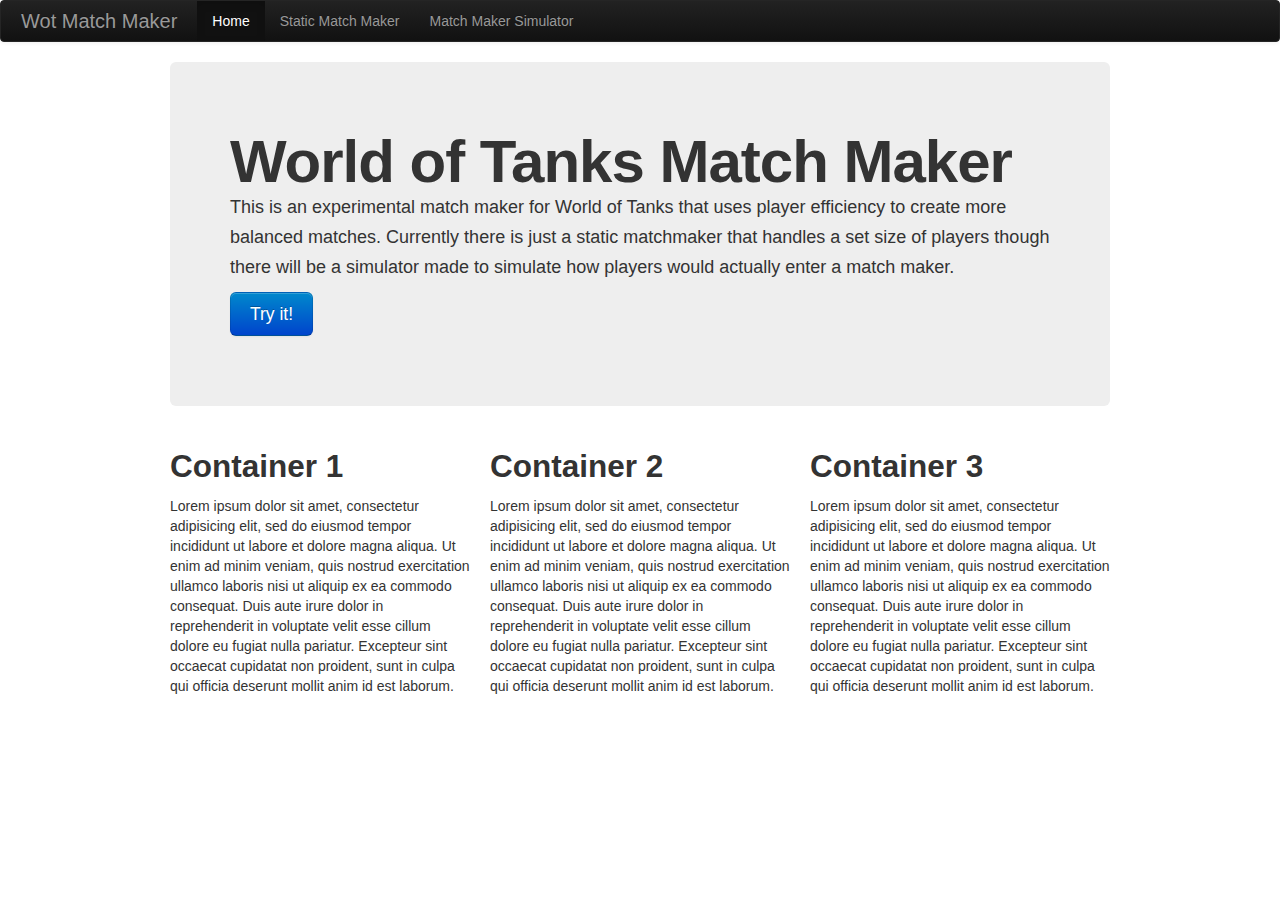
<file: index.html>
<!doctype html>
<html lang="en">
<head>
	<meta charset="UTF-8">
	<title>Wot Match Maker</title>
	<script src="DataTables-1.9.4/media/js/jquery.js"></script>
	<script src="js/handlebars.js"></script>
	<script src="DataTables-1.9.4/media/js/jquery.dataTables.min.js"></script>
	<script src="js/bootstrap.min.js"></script>
	<link rel="stylesheet" href="css/bootstrap.min.css">
	<link rel="stylesheet" href="DataTables-1.9.4/media/css/jquery.dataTables.css">
	<link rel="stylesheet" href="css/main.css">
</head>
<body>
	<div class="navbar navbar-inverse">
		<div class="navbar-inner">
			<a class="brand" href="index.html">Wot Match Maker</a>
			<ul class="mainMenu nav">
				<li class="active"><a href="index.html">Home</a></li>
				<li class=""><a href="matchmaker.html">Static Match Maker</a></li>
				<li><a href="simulator.html">Match Maker Simulator</a></li>
			</ul>
		</div>
	</div>
	<div class="container">
		<div class="hero-unit">
			<h1>World of Tanks Match Maker</h1>
			<p>
				This is an experimental match maker for World of Tanks that uses player efficiency to create more balanced matches. 
				Currently there is just a static matchmaker that handles a set size of players though there will be a simulator made to 
				simulate how players would actually enter a match maker.
			</p>
			<p>
				<a href="matchmaker.html" class="btn btn-primary btn-large">Try it!</a>
			</p>
		</div>
		<div class="row">
			<div class="span4">
				<h2>Container 1</h2>
				<p>
					Lorem ipsum dolor sit amet, consectetur adipisicing elit, sed do eiusmod
					tempor incididunt ut labore et dolore magna aliqua. Ut enim ad minim veniam,
					quis nostrud exercitation ullamco laboris nisi ut aliquip ex ea commodo
					consequat. Duis aute irure dolor in reprehenderit in voluptate velit esse
					cillum dolore eu fugiat nulla pariatur. Excepteur sint occaecat cupidatat non
					proident, sunt in culpa qui officia deserunt mollit anim id est laborum.
				</p>
			</div>
			<div class="span4">
				<h2>Container 2</h2>
				<p>
					Lorem ipsum dolor sit amet, consectetur adipisicing elit, sed do eiusmod
					tempor incididunt ut labore et dolore magna aliqua. Ut enim ad minim veniam,
					quis nostrud exercitation ullamco laboris nisi ut aliquip ex ea commodo
					consequat. Duis aute irure dolor in reprehenderit in voluptate velit esse
					cillum dolore eu fugiat nulla pariatur. Excepteur sint occaecat cupidatat non
					proident, sunt in culpa qui officia deserunt mollit anim id est laborum.
				</p>
			</div>
			<div class="span4">
				<h2>Container 3</h2>
				<p>
					Lorem ipsum dolor sit amet, consectetur adipisicing elit, sed do eiusmod
					tempor incididunt ut labore et dolore magna aliqua. Ut enim ad minim veniam,
					quis nostrud exercitation ullamco laboris nisi ut aliquip ex ea commodo
					consequat. Duis aute irure dolor in reprehenderit in voluptate velit esse
					cillum dolore eu fugiat nulla pariatur. Excepteur sint occaecat cupidatat non
					proident, sunt in culpa qui officia deserunt mollit anim id est laborum.
				</p>
			</div>
		</div>
	</div>
</body>
</html>
</file>
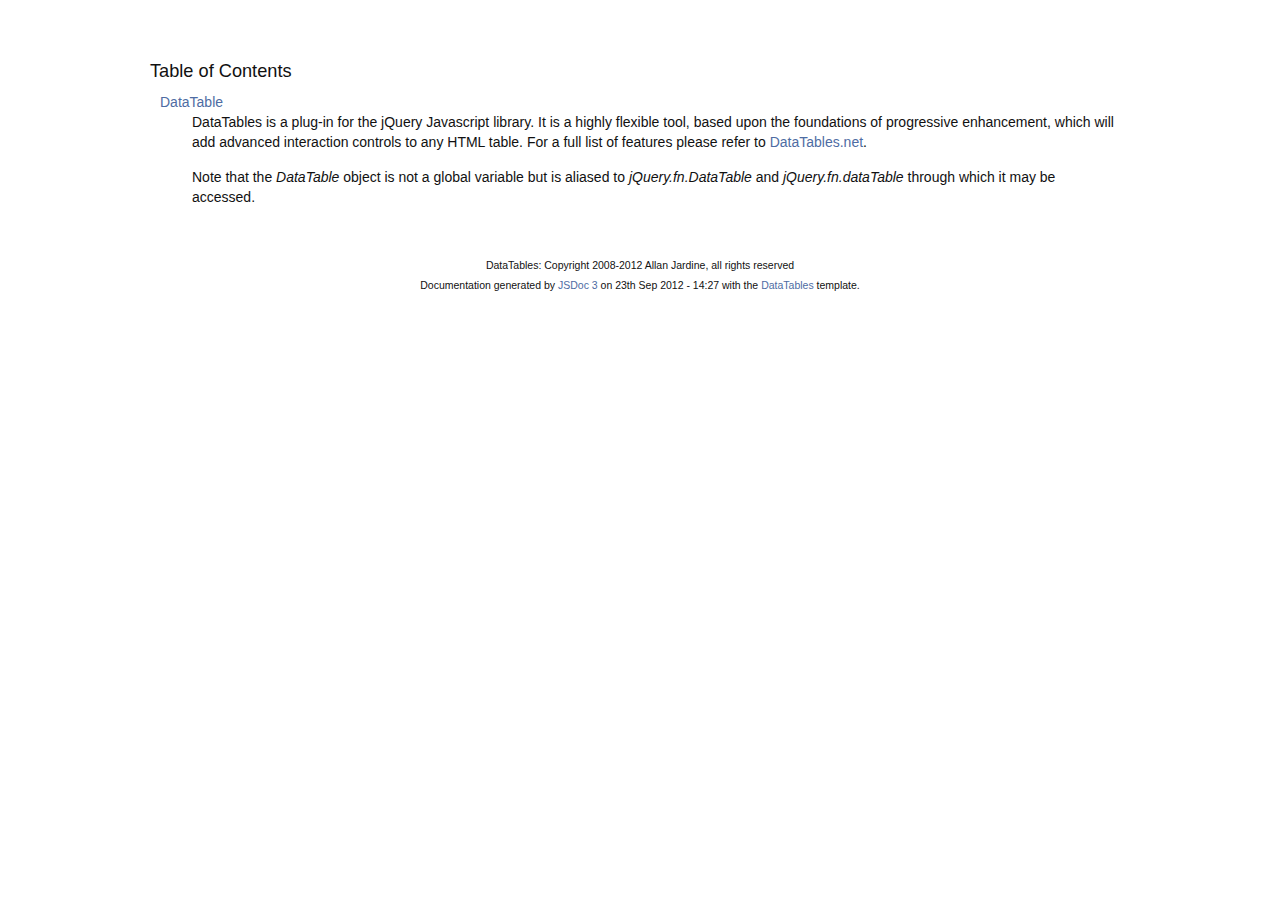
<file: DataTables-1.9.4/docs/index.html>
<!DOCTYPE HTML PUBLIC "-//W3C//DTD HTML 4.01//EN" "http://www.w3.org/TR/html4/strict.dtd">
<html>
	<head>
		<meta http-equiv="Content-type" content="text/html; charset=utf-8">
		<title>Table of Contents - documentation</title>
  
		<style type="text/css" media="screen">
			@import "media/css/doc.css";
			@import "media/css/shCore.css";
			@import "media/css/shThemeDataTables.css";
		</style>
	
		<script type="text/javascript" src="media/js/shCore.js"></script>
		<script type="text/javascript" src="media/js/shBrushJScript.js"></script>
		<script type="text/javascript" src="media/js/jquery.js"></script>
		<script type="text/javascript" src="media/js/doc.js"></script>
	</head>
	<body>
		<div class="fw_container">
			<a name="top"></a>
			<div class="fw_header">
			</div>

			<div class="fw_content">
				<h3 class="subsection-title">Table of Contents</h3>
				<dl>
					<dt><a href="DataTable.html">DataTable</a></dt><dd><p>DataTables is a plug-in for the jQuery Javascript library. It is a 
highly flexible tool, based upon the foundations of progressive 
enhancement, which will add advanced interaction controls to any 
HTML table. For a full list of features please refer to
<a href="http://datatables.net">DataTables.net</a>.</p>

<p>Note that the <i>DataTable</i> object is not a global variable but is
aliased to <i>jQuery.fn.DataTable</i> and <i>jQuery.fn.dataTable</i> through which 
it may be  accessed.</p></dd>
				</dl>
   			</div>
		</div>

		<div class="fw_footer">
			DataTables: Copyright 2008-2012 Allan Jardine, all rights reserved<br>

			Documentation generated by <a href="https://github.com/micmath/JSDoc">JSDoc 3</a> on
			23th Sep 2012 - 14:27
			with the <a href="http://datatables.net/">DataTables</a> template.
		</div>
	</body>
</html>
</file>
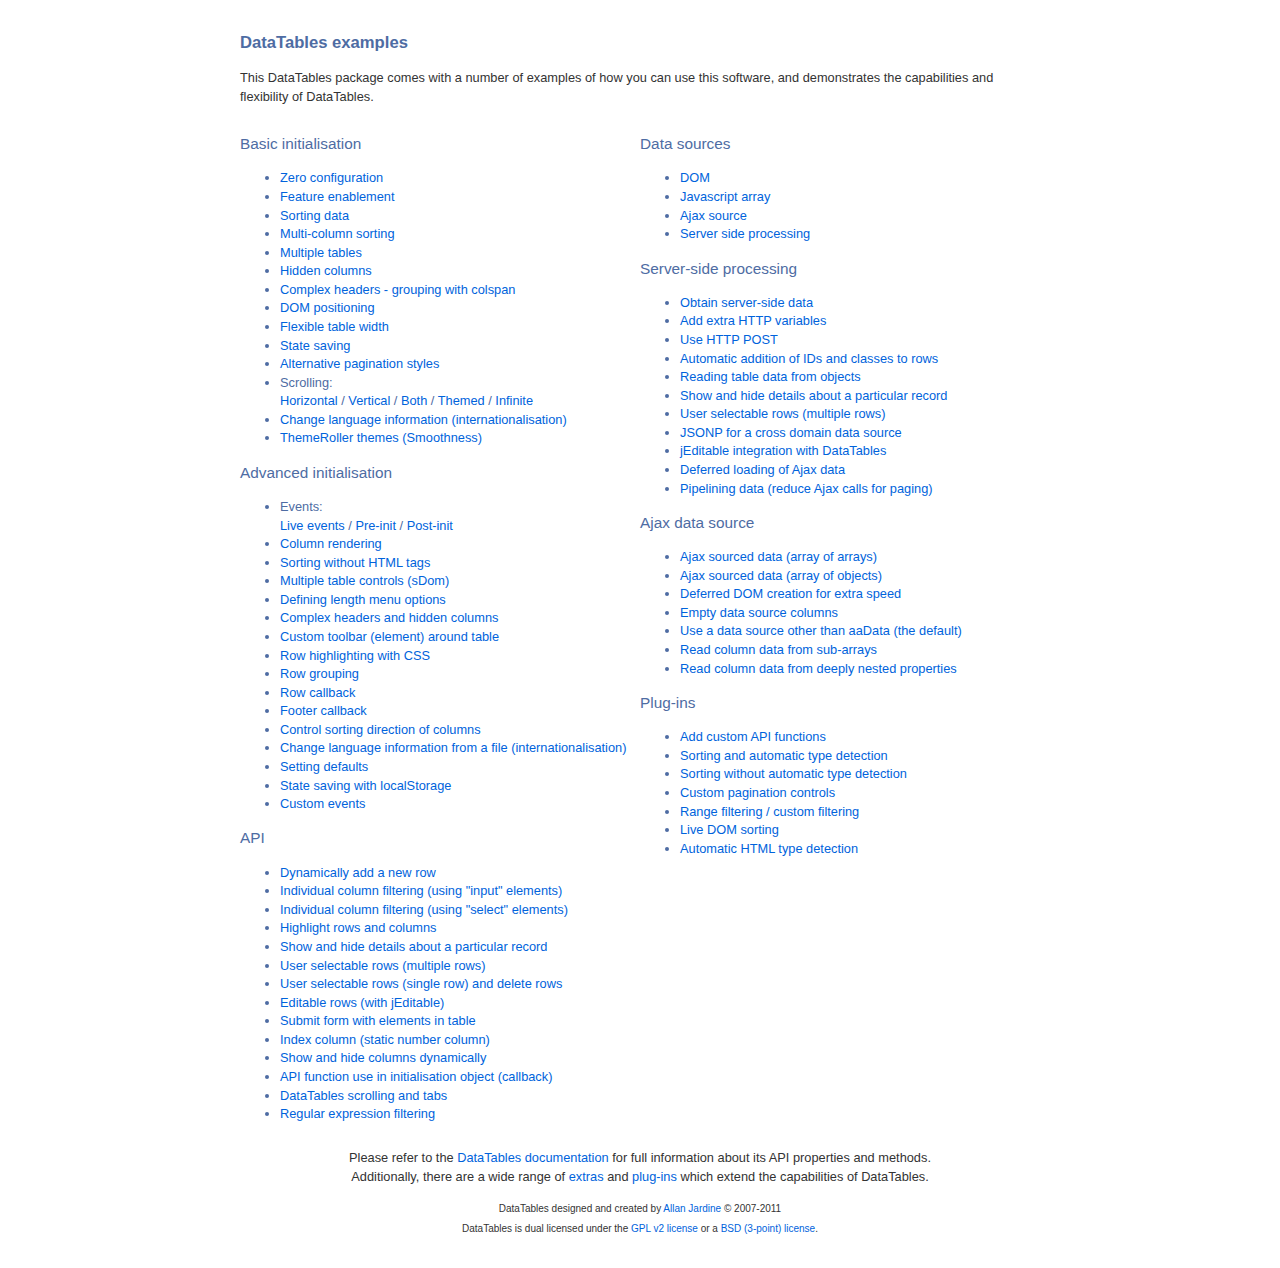
<file: DataTables-1.9.4/examples/index.html>
<!DOCTYPE HTML PUBLIC "-//W3C//DTD HTML 4.01//EN" "http://www.w3.org/TR/html4/strict.dtd">
<html>
	<head>
		<meta http-equiv="content-type" content="text/html; charset=utf-8" />
		<link rel="shortcut icon" type="image/ico" href="http://www.datatables.net/favicon.ico" />
		
		<title>DataTables example</title>
		<style type="text/css" title="currentStyle">
			@import "../media/css/demo_page.css";
			@import "../media/css/demo_table.css";
		</style>
	</head>
	<body id="dt_example">
		<div id="container">
			<div class="full_width big">
				DataTables examples
			</div>
			
			<p>This DataTables package comes with a number of examples of how you can use this software, and demonstrates the capabilities and flexibility of DataTables.</p>
			
			<div class="demo_links">
				<h2>Basic initialisation</h2>
				<ul>
					<li><a href="basic_init/zero_config.html">Zero configuration</a></li>
					<li><a href="basic_init/filter_only.html">Feature enablement</a></li>
					<li><a href="basic_init/table_sorting.html">Sorting data</a></li>
					<li><a href="basic_init/multi_col_sort.html">Multi-column sorting</a></li>
					<li><a href="basic_init/multiple_tables.html">Multiple tables</a></li>
					<li><a href="basic_init/hidden_columns.html">Hidden columns</a></li>
					<li><a href="basic_init/complex_header.html">Complex headers - grouping with colspan</a></li>
					<li><a href="basic_init/dom.html">DOM positioning</a></li>
					<li><a href="basic_init/flexible_width.html">Flexible table width</a></li>
					<li><a href="basic_init/state_save.html">State saving</a></li>
					<li><a href="basic_init/alt_pagination.html">Alternative pagination styles</a></li>
					<li>Scrolling: <br>
						<a href="basic_init/scroll_x.html">Horizontal</a> / 
						<a href="basic_init/scroll_y.html">Vertical</a> / 
						<a href="basic_init/scroll_xy.html">Both</a> / 
						<a href="basic_init/scroll_y_theme.html">Themed</a> / 
						<a href="basic_init/scroll_y_infinite.html">Infinite</a>
					</li>
					<li><a href="basic_init/language.html">Change language information (internationalisation)</a></li>
					<li><a href="basic_init/themes.html">ThemeRoller themes (Smoothness)</a></li>
				</ul>
				
				<h2>Advanced initialisation</h2>
				<ul>
					<li>Events: <br>
						<a href="advanced_init/events_live.html">Live events</a> / 
						<a href="advanced_init/events_pre_init.html">Pre-init</a> / 
						<a href="advanced_init/events_post_init.html">Post-init</a>
					</li>
					<li><a href="advanced_init/column_render.html">Column rendering</a></li>
					<li><a href="advanced_init/html_sort.html">Sorting without HTML tags</a></li>
					<li><a href="advanced_init/dom_multiple_elements.html">Multiple table controls (sDom)</a></li>
					<li><a href="advanced_init/length_menu.html">Defining length menu options</a></li>
					<li><a href="advanced_init/complex_header.html">Complex headers and hidden columns</a></li>
					<li><a href="advanced_init/dom_toolbar.html">Custom toolbar (element) around table</a></li>
					<li><a href="advanced_init/highlight.html">Row highlighting with CSS</a></li>
					<li><a href="advanced_init/row_grouping.html">Row grouping</a></li>
					<li><a href="advanced_init/row_callback.html">Row callback</a></li>
					<li><a href="advanced_init/footer_callback.html">Footer callback</a></li>
					<li><a href="advanced_init/sorting_control.html">Control sorting direction of columns</a></li>
					<li><a href="advanced_init/language_file.html">Change language information from a file (internationalisation)</a></li>
					<li><a href="advanced_init/defaults.html">Setting defaults</a></li>
					<li><a href="advanced_init/localstorage.html">State saving with localStorage</a></li>
					<li><a href="advanced_init/dt_events.html">Custom events</a></li>
				</ul>
				
				<h2>API</h2>
				<ul>
					<li><a href="api/add_row.html">Dynamically add a new row</a></li>
					<li><a href="api/multi_filter.html">Individual column filtering (using "input" elements)</a></li>
					<li><a href="api/multi_filter_select.html">Individual column filtering (using "select" elements)</a></li>
					<li><a href="api/highlight.html">Highlight rows and columns</a></li>
					<li><a href="api/row_details.html">Show and hide details about a particular record</a></li>
					<li><a href="api/select_row.html">User selectable rows (multiple rows)</a></li>
					<li><a href="api/select_single_row.html">User selectable rows (single row) and delete rows</a></li>
					<li><a href="api/editable.html">Editable rows (with jEditable)</a></li>
					<li><a href="api/form.html">Submit form with elements in table</a></li>
					<li><a href="api/counter_column.html">Index column (static number column)</a></li>
					<li><a href="api/show_hide.html">Show and hide columns dynamically</a></li>
					<li><a href="api/api_in_init.html">API function use in initialisation object (callback)</a></li>
					<li><a href="api/tabs_and_scrolling.html">DataTables scrolling and tabs</a></li>
					<li><a href="api/regex.html">Regular expression filtering</a></li>
				</ul>
			</div>
			
			<div class="demo_links">
				<h2>Data sources</h2>
				<ul>
					<li><a href="data_sources/dom.html">DOM</a></li>
					<li><a href="data_sources/js_array.html">Javascript array</a></li>
					<li><a href="data_sources/ajax.html">Ajax source</a></li>
					<li><a href="data_sources/server_side.html">Server side processing</a></li>
				</ul>
				
				<h2>Server-side processing</h2>
				<ul>
					<li><a href="server_side/server_side.html">Obtain server-side data</a></li>
					<li><a href="server_side/custom_vars.html">Add extra HTTP variables</a></li>
					<li><a href="server_side/post.html">Use HTTP POST</a></li>
					<li><a href="server_side/ids.html">Automatic addition of IDs and classes to rows</a></li>
					<li><a href="server_side/object_data.html">Reading table data from objects</a></li>
					<li><a href="server_side/row_details.html">Show and hide details about a particular record</a></li>
					<li><a href="server_side/select_rows.html">User selectable rows (multiple rows)</a></li>
					<li><a href="server_side/jsonp.html">JSONP for a cross domain data source</a></li>
					<li><a href="server_side/editable.html">jEditable integration with DataTables</a></li>
					<li><a href="server_side/defer_loading.html">Deferred loading of Ajax data</a></li>
					<li><a href="server_side/pipeline.html">Pipelining data (reduce Ajax calls for paging)</a></li>
				</ul>
				
				<h2>Ajax data source</h2>
				<ul>
					<li><a href="ajax/ajax.html">Ajax sourced data (array of arrays)</a></li>
					<li><a href="ajax/objects.html">Ajax sourced data (array of objects)</a></li>
					<li><a href="ajax/defer_render.html">Deferred DOM creation for extra speed</a></li>
					<li><a href="ajax/null_data_source.html">Empty data source columns</a></li>
					<li><a href="ajax/custom_data_property.html">Use a data source other than aaData (the default)</a></li>
					<li><a href="ajax/objects_subarrays.html">Read column data from sub-arrays</a></li>
					<li><a href="ajax/deep.html">Read column data from deeply nested properties</a></li>
				</ul>
				
				<h2>Plug-ins</h2>
				<ul>
					<li><a href="plug-ins/plugin_api.html">Add custom API functions</a></li>
					<li><a href="plug-ins/sorting_plugin.html">Sorting and automatic type detection</a></li>
					<li><a href="plug-ins/sorting_sType.html">Sorting without automatic type detection</a></li>
					<li><a href="plug-ins/paging_plugin.html">Custom pagination controls</a></li>
					<li><a href="plug-ins/range_filtering.html">Range filtering / custom filtering</a></li>
					<li><a href="plug-ins/dom_sort.html">Live DOM sorting</a></li>
					<li><a href="plug-ins/html_sort.html">Automatic HTML type detection</a></li>
				</ul>
			</div>
			
			
			<div id="footer" class="clear" style="text-align:center;">
				<p>
					Please refer to the <a href="http://www.datatables.net/usage">DataTables documentation</a> for full information about its API properties and methods.<br>
					Additionally, there are a wide range of <a href="http://www.datatables.net/extras">extras</a> and <a href="http://www.datatables.net/plug-ins">plug-ins</a> which extend the capabilities of DataTables.
				</p>
				
				<span style="font-size:10px;">
					DataTables designed and created by <a href="http://www.sprymedia.co.uk">Allan Jardine</a> &copy; 2007-2011<br>
					DataTables is dual licensed under the <a href="http://www.datatables.net/license_gpl2">GPL v2 license</a> or a <a href="http://www.datatables.net/license_bsd">BSD (3-point) license</a>.
				</span>
			</div>
		</div>
	</body>
</html>
</file>
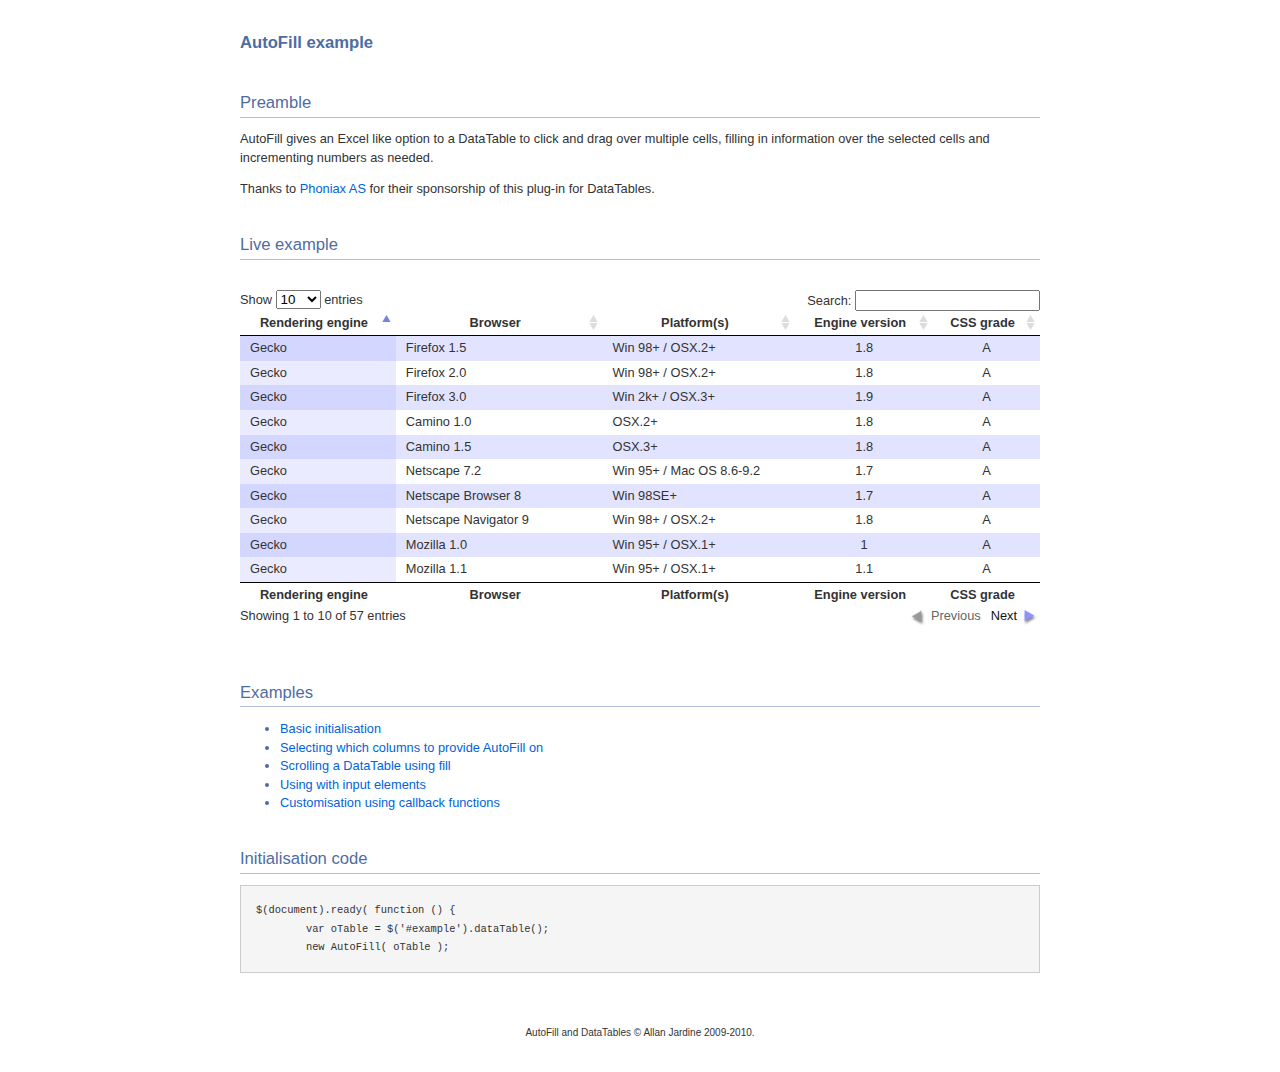
<file: DataTables-1.9.4/extras/AutoFill/index.html>
<!DOCTYPE HTML PUBLIC "-//W3C//DTD HTML 4.01//EN" "http://www.w3.org/TR/html4/strict.dtd">
<html>
	<head>
		<meta http-equiv="content-type" content="text/html; charset=utf-8">
		<link rel="shortcut icon" type="image/ico" href="http://www.sprymedia.co.uk/media/images/favicon.ico">
		
		<title>AutoFill example</title>
		<style type="text/css" title="currentStyle">
			@import "../../media/css/demo_page.css";
			@import "../../media/css/demo_table.css";
			@import "media/css/AutoFill.css";
		</style>
		<script type="text/javascript" charset="utf-8" src="../../media/js/jquery.js"></script>
		<script type="text/javascript" charset="utf-8" src="../../media/js/jquery.dataTables.js"></script>
		<script type="text/javascript" charset="utf-8" src="media/js/AutoFill.js"></script>
		<script type="text/javascript" charset="utf-8">
			$(document).ready( function () {
				var oTable = $('#example').dataTable();
				new AutoFill( oTable );
			} );
		</script>
	</head>
	<body id="dt_example">
		<div id="container">
			<div class="full_width big">
				AutoFill example
			</div>
			
			<h1>Preamble</h1>
			<p>
				AutoFill gives an Excel like option to a DataTable to click and drag over multiple
				cells, filling in information over the selected cells and incrementing numbers as needed.
			</p>
			<p>Thanks to <a href="http://www.phoniax.no/">Phoniax AS</a> for their sponsorship of this plug-in for DataTables.</p>
			
			
			
			<h1>Live example</h1>
			<form>
			<div id="demo">
<table cellpadding="0" cellspacing="0" border="0" class="display" id="example">
	<thead>
		<tr>
			<th>Rendering engine</th>
			<th>Browser</th>
			<th>Platform(s)</th>
			<th>Engine version</th>
			<th>CSS grade</th>
		</tr>
	</thead>
	<tfoot>
		<tr>
			<th>Rendering engine</th>
			<th>Browser</th>
			<th>Platform(s)</th>
			<th>Engine version</th>
			<th>CSS grade</th>
		</tr>
	</tfoot>
	<tbody>
		<tr class="odd_gradeX">
			<td>Trident</td>
			<td>Internet Explorer 4.0</td>
			<td>Win 95+ (Entity: &amp;)</td>
			<td class="center">4</td>
			<td class="center">X</td>
		</tr>
		<tr class="even_gradeC">
			<td>Trident</td>
			<td>Internet Explorer 5.0</td>
			<td>Win 95+</td>
			<td class="center">5</td>
			<td class="center">C</td>
		</tr>
		<tr class="odd_gradeA">
			<td>Trident</td>
			<td>Internet Explorer 5.5</td>
			<td>Win 95+</td>
			<td class="center">5.5</td>
			<td class="center">A</td>
		</tr>
		<tr class="even_gradeA">
			<td>Trident</td>
			<td>Internet Explorer 6</td>
			<td>Win 98+</td>
			<td class="center">6</td>
			<td class="center">A</td>
		</tr>
		<tr class="odd_gradeA">
			<td>Trident</td>
			<td>Internet Explorer 7</td>
			<td>Win XP SP2+</td>
			<td class="center">7</td>
			<td class="center">A</td>
		</tr>
		<tr class="even_gradeA">
			<td>Trident</td>
			<td>AOL browser (AOL desktop)</td>
			<td>Win XP</td>
			<td class="center">6</td>
			<td class="center">A</td>
		</tr>
		<tr class="odd_gradeA">
			<td>Gecko (UTF-8: $¢€)</td>
			<td>Firefox 1.0</td>
			<td>Win 98+ / OSX.2+</td>
			<td class="center">1.7</td>
			<td class="center">A</td>
		</tr>
		<tr class="even_gradeA">
			<td>Gecko</td>
			<td>Firefox 1.5</td>
			<td>Win 98+ / OSX.2+</td>
			<td class="center">1.8</td>
			<td class="center">A</td>
		</tr>
		<tr class="odd_gradeA">
			<td>Gecko</td>
			<td>Firefox 2.0</td>
			<td>Win 98+ / OSX.2+</td>
			<td class="center">1.8</td>
			<td class="center">A</td>
		</tr>
		<tr class="even_gradeA">
			<td>Gecko</td>
			<td>Firefox 3.0</td>
			<td>Win 2k+ / OSX.3+</td>
			<td class="center">1.9</td>
			<td class="center">A</td>
		</tr>
		<tr class="odd_gradeA">
			<td>Gecko</td>
			<td>Camino 1.0</td>
			<td>OSX.2+</td>
			<td class="center">1.8</td>
			<td class="center">A</td>
		</tr>
		<tr class="even_gradeA">
			<td>Gecko</td>
			<td>Camino 1.5</td>
			<td>OSX.3+</td>
			<td class="center">1.8</td>
			<td class="center">A</td>
		</tr>
		<tr class="odd_gradeA">
			<td>Gecko</td>
			<td>Netscape 7.2</td>
			<td>Win 95+ / Mac OS 8.6-9.2</td>
			<td class="center">1.7</td>
			<td class="center">A</td>
		</tr>
		<tr class="even_gradeA">
			<td>Gecko</td>
			<td>Netscape Browser 8</td>
			<td>Win 98SE+</td>
			<td class="center">1.7</td>
			<td class="center">A</td>
		</tr>
		<tr class="odd_gradeA">
			<td>Gecko</td>
			<td>Netscape Navigator 9</td>
			<td>Win 98+ / OSX.2+</td>
			<td class="center">1.8</td>
			<td class="center">A</td>
		</tr>
		<tr class="even_gradeA">
			<td>Gecko</td>
			<td>Mozilla 1.0</td>
			<td>Win 95+ / OSX.1+</td>
			<td class="center">1</td>
			<td class="center">A</td>
		</tr>
		<tr class="odd_gradeA">
			<td>Gecko</td>
			<td>Mozilla 1.1</td>
			<td>Win 95+ / OSX.1+</td>
			<td class="center">1.1</td>
			<td class="center">A</td>
		</tr>
		<tr class="even_gradeA">
			<td>Gecko</td>
			<td>Mozilla 1.2</td>
			<td>Win 95+ / OSX.1+</td>
			<td class="center">1.2</td>
			<td class="center">A</td>
		</tr>
		<tr class="odd_gradeA">
			<td>Gecko</td>
			<td>Mozilla 1.3</td>
			<td>Win 95+ / OSX.1+</td>
			<td class="center">1.3</td>
			<td class="center">A</td>
		</tr>
		<tr class="even_gradeA">
			<td>Gecko</td>
			<td>Mozilla 1.4</td>
			<td>Win 95+ / OSX.1+</td>
			<td class="center">1.4</td>
			<td class="center">A</td>
		</tr>
		<tr class="odd_gradeA">
			<td>Gecko</td>
			<td>Mozilla 1.5</td>
			<td>Win 95+ / OSX.1+</td>
			<td class="center">1.5</td>
			<td class="center">A</td>
		</tr>
		<tr class="even_gradeA">
			<td>Gecko</td>
			<td>Mozilla 1.6</td>
			<td>Win 95+ / OSX.1+</td>
			<td class="center">1.6</td>
			<td class="center">A</td>
		</tr>
		<tr class="odd_gradeA">
			<td>Gecko</td>
			<td>Mozilla 1.7</td>
			<td>Win 98+ / OSX.1+</td>
			<td class="center">1.7</td>
			<td class="center">A</td>
		</tr>
		<tr class="even_gradeA">
			<td>Gecko</td>
			<td>Mozilla 1.8</td>
			<td>Win 98+ / OSX.1+</td>
			<td class="center">1.8</td>
			<td class="center">A</td>
		</tr>
		<tr class="odd_gradeA">
			<td>Gecko</td>
			<td>Seamonkey 1.1</td>
			<td>Win 98+ / OSX.2+</td>
			<td class="center">1.8</td>
			<td class="center">A</td>
		</tr>
		<tr class="even_gradeA">
			<td>Gecko</td>
			<td>Epiphany 2.20</td>
			<td>Gnome</td>
			<td class="center">1.8</td>
			<td class="center">A</td>
		</tr>
		<tr class="odd_gradeA">
			<td>Webkit</td>
			<td>Safari 1.2</td>
			<td>OSX.3</td>
			<td class="center">125.5</td>
			<td class="center">A</td>
		</tr>
		<tr class="even_gradeA">
			<td>Webkit</td>
			<td>Safari 1.3</td>
			<td>OSX.3</td>
			<td class="center">312.8</td>
			<td class="center">A</td>
		</tr>
		<tr class="odd_gradeA">
			<td>Webkit</td>
			<td>Safari 2.0</td>
			<td>OSX.4+</td>
			<td class="center">419.3</td>
			<td class="center">A</td>
		</tr>
		<tr class="even_gradeA">
			<td>Webkit</td>
			<td>Safari 3.0</td>
			<td>OSX.4+</td>
			<td class="center">522.1</td>
			<td class="center">A</td>
		</tr>
		<tr class="odd_gradeA">
			<td>Webkit</td>
			<td>OmniWeb 5.5</td>
			<td>OSX.4+</td>
			<td class="center">420</td>
			<td class="center">A</td>
		</tr>
		<tr class="even_gradeA">
			<td>Webkit</td>
			<td>iPod Touch / iPhone</td>
			<td>iPod</td>
			<td class="center">420.1</td>
			<td class="center">A</td>
		</tr>
		<tr class="odd_gradeA">
			<td>Webkit</td>
			<td>S60</td>
			<td>S60</td>
			<td class="center">413</td>
			<td class="center">A</td>
		</tr>
		<tr class="even_gradeA">
			<td>Presto</td>
			<td>Opera 7.0</td>
			<td>Win 95+ / OSX.1+</td>
			<td class="center">-</td>
			<td class="center">A</td>
		</tr>
		<tr class="odd_gradeA">
			<td>Presto</td>
			<td>Opera 7.5</td>
			<td>Win 95+ / OSX.2+</td>
			<td class="center">-</td>
			<td class="center">A</td>
		</tr>
		<tr class="even_gradeA">
			<td>Presto</td>
			<td>Opera 8.0</td>
			<td>Win 95+ / OSX.2+</td>
			<td class="center">-</td>
			<td class="center">A</td>
		</tr>
		<tr class="odd_gradeA">
			<td>Presto</td>
			<td>Opera 8.5</td>
			<td>Win 95+ / OSX.2+</td>
			<td class="center">-</td>
			<td class="center">A</td>
		</tr>
		<tr class="even_gradeA">
			<td>Presto</td>
			<td>Opera 9.0</td>
			<td>Win 95+ / OSX.3+</td>
			<td class="center">-</td>
			<td class="center">A</td>
		</tr>
		<tr class="odd_gradeA">
			<td>Presto</td>
			<td>Opera 9.2</td>
			<td>Win 88+ / OSX.3+</td>
			<td class="center">-</td>
			<td class="center">A</td>
		</tr>
		<tr class="even_gradeA">
			<td>Presto</td>
			<td>Opera 9.5</td>
			<td>Win 88+ / OSX.3+</td>
			<td class="center">-</td>
			<td class="center">A</td>
		</tr>
		<tr class="odd_gradeA">
			<td>Presto</td>
			<td>Opera for Wii</td>
			<td>Wii</td>
			<td class="center">-</td>
			<td class="center">A</td>
		</tr>
		<tr class="even_gradeA">
			<td>Presto</td>
			<td>Nokia N800</td>
			<td>N800</td>
			<td class="center">-</td>
			<td class="center">A</td>
		</tr>
		<tr class="odd_gradeA">
			<td>Presto</td>
			<td>Nintendo DS browser</td>
			<td>Nintendo DS</td>
			<td class="center">8.5</td>
			<td class="center">C/A<sup>1</sup></td>
		</tr>
		<tr class="even_gradeC">
			<td>KHTML</td>
			<td>Konqureror 3.1</td>
			<td>KDE 3.1</td>
			<td class="center">3.1</td>
			<td class="center">C</td>
		</tr>
		<tr class="odd_gradeA">
			<td>KHTML</td>
			<td>Konqureror 3.3</td>
			<td>KDE 3.3</td>
			<td class="center">3.3</td>
			<td class="center">A</td>
		</tr>
		<tr class="even_gradeA">
			<td>KHTML</td>
			<td>Konqureror 3.5</td>
			<td>KDE 3.5</td>
			<td class="center">3.5</td>
			<td class="center">A</td>
		</tr>
		<tr class="odd_gradeX">
			<td>Tasman</td>
			<td>Internet Explorer 4.5</td>
			<td>Mac OS 8-9</td>
			<td class="center">-</td>
			<td class="center">X</td>
		</tr>
		<tr class="even_gradeC">
			<td>Tasman</td>
			<td>Internet Explorer 5.1</td>
			<td>Mac OS 7.6-9</td>
			<td class="center">1</td>
			<td class="center">C</td>
		</tr>
		<tr class="odd_gradeC">
			<td>Tasman</td>
			<td>Internet Explorer 5.2</td>
			<td>Mac OS 8-X</td>
			<td class="center">1</td>
			<td class="center">C</td>
		</tr>
		<tr class="even_gradeA">
			<td>Misc</td>
			<td>NetFront 3.1</td>
			<td>Embedded devices</td>
			<td class="center">-</td>
			<td class="center">C</td>
		</tr>
		<tr class="odd_gradeA">
			<td>Misc</td>
			<td>NetFront 3.4</td>
			<td>Embedded devices</td>
			<td class="center">-</td>
			<td class="center">A</td>
		</tr>
		<tr class="even_gradeX">
			<td>Misc</td>
			<td>Dillo 0.8</td>
			<td>Embedded devices</td>
			<td class="center">-</td>
			<td class="center">X</td>
		</tr>
		<tr class="odd_gradeX">
			<td>Misc</td>
			<td>Links</td>
			<td>Text only</td>
			<td class="center">-</td>
			<td class="center">X</td>
		</tr>
		<tr class="even_gradeX">
			<td>Misc</td>
			<td>Lynx</td>
			<td>Text only</td>
			<td class="center">-</td>
			<td class="center">X</td>
		</tr>
		<tr class="odd_gradeC">
			<td>Misc</td>
			<td>IE Mobile</td>
			<td>Windows Mobile 6</td>
			<td class="center">-</td>
			<td class="center">C</td>
		</tr>
		<tr class="even_gradeC">
			<td>Misc</td>
			<td>PSP browser</td>
			<td>PSP</td>
			<td class="center">-</td>
			<td class="center">C</td>
		</tr>
		<tr class="odd_gradeU">
			<td>Other browsers</td>
			<td>All others</td>
			<td>-</td>
			<td class="center">-</td>
			<td class="center">U</td>
		</tr>
	</tbody>
</table>
			</div>
		</form>
			<div class="spacer"></div>
			
			
			<h1>Examples</h1>
			<ul>
				<li><a href="index.html">Basic initialisation</a></li>
				<li><a href="columns.html">Selecting which columns to provide AutoFill on</a></li>
				<li><a href="scrolling.html">Scrolling a DataTable using fill</a></li>
				<li><a href="inputs.html">Using with input elements</a></li>
				<li><a href="callbacks.html">Customisation using callback functions</a></li>
			</ul>
			
			
			<h1>Initialisation code</h1>
			<pre>$(document).ready( function () {
	var oTable = $('#example').dataTable();
	new AutoFill( oTable );</pre>
			
			<div id="footer" style="text-align:center;">
				<span style="font-size:10px;">
					AutoFill and DataTables &copy; Allan Jardine 2009-2010.<br>
				</span>
			</div>
		</div>
	</body>
</html>
</file>
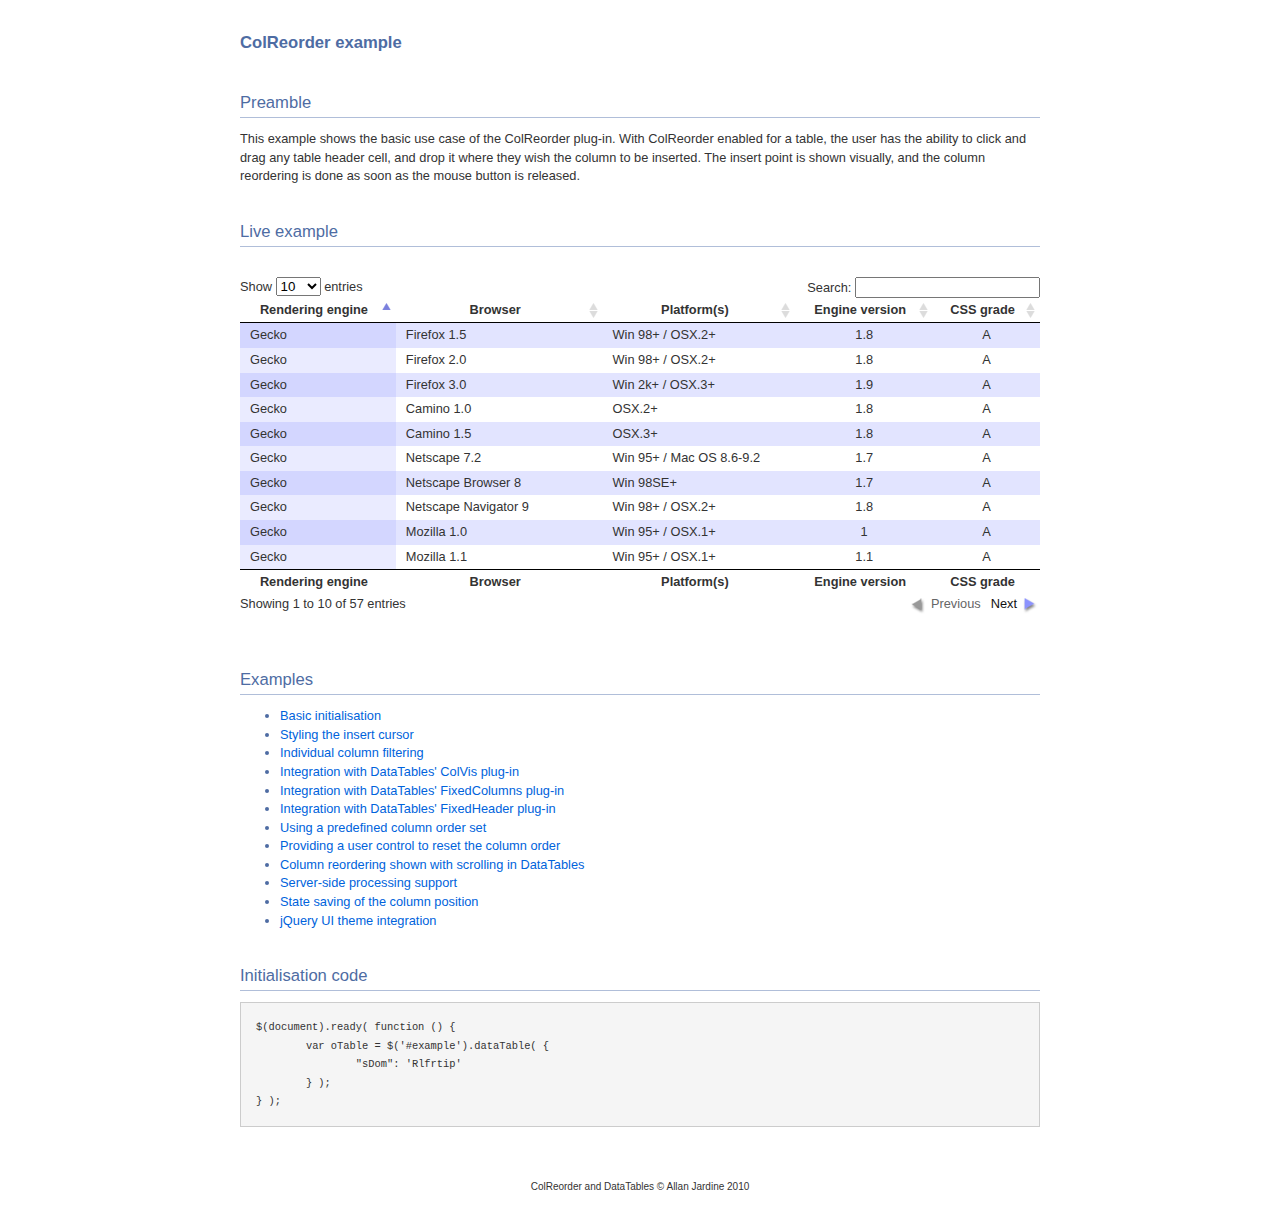
<file: DataTables-1.9.4/extras/ColReorder/index.html>
<!DOCTYPE HTML PUBLIC "-//W3C//DTD HTML 4.01//EN" "http://www.w3.org/TR/html4/strict.dtd">
<html>
	<head>
		<meta http-equiv="content-type" content="text/html; charset=utf-8">
		<link rel="shortcut icon" type="image/ico" href="http://www.sprymedia.co.uk/media/images/favicon.ico">
		
		<title>ColReorder example</title>
		<style type="text/css" title="currentStyle">
			@import "../../media/css/demo_page.css";
			@import "../../media/css/demo_table.css";
			@import "media/css/ColReorder.css";
		</style>
		<script type="text/javascript" charset="utf-8" src="../../media/js/jquery.js"></script>
		<script type="text/javascript" charset="utf-8" src="../../media/js/jquery.dataTables.js"></script>
		<script type="text/javascript" charset="utf-8" src="media/js/ColReorder.js"></script>
		<script type="text/javascript" charset="utf-8">
			$(document).ready( function () {
				var oTable = $('#example').dataTable( {
					"sDom": 'Rlfrtip'
				} );
			} );
		</script>
	</head>
	<body id="dt_example">
		<div id="container">
			<div class="full_width big">
				ColReorder example
			</div>
			
			<h1>Preamble</h1>
			<p>This example shows the basic use case of the ColReorder plug-in. With ColReorder enabled
				for a table, the user has the ability to click and drag any table header cell, and drop 
				it where they wish the column to be inserted. The insert point is shown visually, and
				the column reordering is done as soon as the mouse button is released.</p>
			
			<h1>Live example</h1>
			<form>
			<div id="demo">
<table cellpadding="0" cellspacing="0" border="0" class="display" id="example">
	<thead>
		<tr>
			<th>Rendering engine</th>
			<th>Browser</th>
			<th>Platform(s)</th>
			<th>Engine version</th>
			<th>CSS grade</th>
		</tr>
	</thead>
	<tfoot>
		<tr>
			<th>Rendering engine</th>
			<th>Browser</th>
			<th>Platform(s)</th>
			<th>Engine version</th>
			<th>CSS grade</th>
		</tr>
	</tfoot>
	<tbody>
		<tr class="odd_gradeX">
			<td>Trident</td>
			<td>Internet Explorer 4.0</td>
			<td>Win 95+ (Entity: &amp;)</td>
			<td class="center">4</td>
			<td class="center">X</td>
		</tr>
		<tr class="even_gradeC">
			<td>Trident</td>
			<td>Internet Explorer 5.0</td>
			<td>Win 95+</td>
			<td class="center">5</td>
			<td class="center">C</td>
		</tr>
		<tr class="odd_gradeA">
			<td>Trident</td>
			<td>Internet Explorer 5.5</td>
			<td>Win 95+</td>
			<td class="center">5.5</td>
			<td class="center">A</td>
		</tr>
		<tr class="even_gradeA">
			<td>Trident</td>
			<td>Internet Explorer 6</td>
			<td>Win 98+</td>
			<td class="center">6</td>
			<td class="center">A</td>
		</tr>
		<tr class="odd_gradeA">
			<td>Trident</td>
			<td>Internet Explorer 7</td>
			<td>Win XP SP2+</td>
			<td class="center">7</td>
			<td class="center">A</td>
		</tr>
		<tr class="even_gradeA">
			<td>Trident</td>
			<td>AOL browser (AOL desktop)</td>
			<td>Win XP</td>
			<td class="center">6</td>
			<td class="center">A</td>
		</tr>
		<tr class="odd_gradeA">
			<td>Gecko (UTF-8: $¢€)</td>
			<td>Firefox 1.0</td>
			<td>Win 98+ / OSX.2+</td>
			<td class="center">1.7</td>
			<td class="center">A</td>
		</tr>
		<tr class="even_gradeA">
			<td>Gecko</td>
			<td>Firefox 1.5</td>
			<td>Win 98+ / OSX.2+</td>
			<td class="center">1.8</td>
			<td class="center">A</td>
		</tr>
		<tr class="odd_gradeA">
			<td>Gecko</td>
			<td>Firefox 2.0</td>
			<td>Win 98+ / OSX.2+</td>
			<td class="center">1.8</td>
			<td class="center">A</td>
		</tr>
		<tr class="even_gradeA">
			<td>Gecko</td>
			<td>Firefox 3.0</td>
			<td>Win 2k+ / OSX.3+</td>
			<td class="center">1.9</td>
			<td class="center">A</td>
		</tr>
		<tr class="odd_gradeA">
			<td>Gecko</td>
			<td>Camino 1.0</td>
			<td>OSX.2+</td>
			<td class="center">1.8</td>
			<td class="center">A</td>
		</tr>
		<tr class="even_gradeA">
			<td>Gecko</td>
			<td>Camino 1.5</td>
			<td>OSX.3+</td>
			<td class="center">1.8</td>
			<td class="center">A</td>
		</tr>
		<tr class="odd_gradeA">
			<td>Gecko</td>
			<td>Netscape 7.2</td>
			<td>Win 95+ / Mac OS 8.6-9.2</td>
			<td class="center">1.7</td>
			<td class="center">A</td>
		</tr>
		<tr class="even_gradeA">
			<td>Gecko</td>
			<td>Netscape Browser 8</td>
			<td>Win 98SE+</td>
			<td class="center">1.7</td>
			<td class="center">A</td>
		</tr>
		<tr class="odd_gradeA">
			<td>Gecko</td>
			<td>Netscape Navigator 9</td>
			<td>Win 98+ / OSX.2+</td>
			<td class="center">1.8</td>
			<td class="center">A</td>
		</tr>
		<tr class="even_gradeA">
			<td>Gecko</td>
			<td>Mozilla 1.0</td>
			<td>Win 95+ / OSX.1+</td>
			<td class="center">1</td>
			<td class="center">A</td>
		</tr>
		<tr class="odd_gradeA">
			<td>Gecko</td>
			<td>Mozilla 1.1</td>
			<td>Win 95+ / OSX.1+</td>
			<td class="center">1.1</td>
			<td class="center">A</td>
		</tr>
		<tr class="even_gradeA">
			<td>Gecko</td>
			<td>Mozilla 1.2</td>
			<td>Win 95+ / OSX.1+</td>
			<td class="center">1.2</td>
			<td class="center">A</td>
		</tr>
		<tr class="odd_gradeA">
			<td>Gecko</td>
			<td>Mozilla 1.3</td>
			<td>Win 95+ / OSX.1+</td>
			<td class="center">1.3</td>
			<td class="center">A</td>
		</tr>
		<tr class="even_gradeA">
			<td>Gecko</td>
			<td>Mozilla 1.4</td>
			<td>Win 95+ / OSX.1+</td>
			<td class="center">1.4</td>
			<td class="center">A</td>
		</tr>
		<tr class="odd_gradeA">
			<td>Gecko</td>
			<td>Mozilla 1.5</td>
			<td>Win 95+ / OSX.1+</td>
			<td class="center">1.5</td>
			<td class="center">A</td>
		</tr>
		<tr class="even_gradeA">
			<td>Gecko</td>
			<td>Mozilla 1.6</td>
			<td>Win 95+ / OSX.1+</td>
			<td class="center">1.6</td>
			<td class="center">A</td>
		</tr>
		<tr class="odd_gradeA">
			<td>Gecko</td>
			<td>Mozilla 1.7</td>
			<td>Win 98+ / OSX.1+</td>
			<td class="center">1.7</td>
			<td class="center">A</td>
		</tr>
		<tr class="even_gradeA">
			<td>Gecko</td>
			<td>Mozilla 1.8</td>
			<td>Win 98+ / OSX.1+</td>
			<td class="center">1.8</td>
			<td class="center">A</td>
		</tr>
		<tr class="odd_gradeA">
			<td>Gecko</td>
			<td>Seamonkey 1.1</td>
			<td>Win 98+ / OSX.2+</td>
			<td class="center">1.8</td>
			<td class="center">A</td>
		</tr>
		<tr class="even_gradeA">
			<td>Gecko</td>
			<td>Epiphany 2.20</td>
			<td>Gnome</td>
			<td class="center">1.8</td>
			<td class="center">A</td>
		</tr>
		<tr class="odd_gradeA">
			<td>Webkit</td>
			<td>Safari 1.2</td>
			<td>OSX.3</td>
			<td class="center">125.5</td>
			<td class="center">A</td>
		</tr>
		<tr class="even_gradeA">
			<td>Webkit</td>
			<td>Safari 1.3</td>
			<td>OSX.3</td>
			<td class="center">312.8</td>
			<td class="center">A</td>
		</tr>
		<tr class="odd_gradeA">
			<td>Webkit</td>
			<td>Safari 2.0</td>
			<td>OSX.4+</td>
			<td class="center">419.3</td>
			<td class="center">A</td>
		</tr>
		<tr class="even_gradeA">
			<td>Webkit</td>
			<td>Safari 3.0</td>
			<td>OSX.4+</td>
			<td class="center">522.1</td>
			<td class="center">A</td>
		</tr>
		<tr class="odd_gradeA">
			<td>Webkit</td>
			<td>OmniWeb 5.5</td>
			<td>OSX.4+</td>
			<td class="center">420</td>
			<td class="center">A</td>
		</tr>
		<tr class="even_gradeA">
			<td>Webkit</td>
			<td>iPod Touch / iPhone</td>
			<td>iPod</td>
			<td class="center">420.1</td>
			<td class="center">A</td>
		</tr>
		<tr class="odd_gradeA">
			<td>Webkit</td>
			<td>S60</td>
			<td>S60</td>
			<td class="center">413</td>
			<td class="center">A</td>
		</tr>
		<tr class="even_gradeA">
			<td>Presto</td>
			<td>Opera 7.0</td>
			<td>Win 95+ / OSX.1+</td>
			<td class="center">-</td>
			<td class="center">A</td>
		</tr>
		<tr class="odd_gradeA">
			<td>Presto</td>
			<td>Opera 7.5</td>
			<td>Win 95+ / OSX.2+</td>
			<td class="center">-</td>
			<td class="center">A</td>
		</tr>
		<tr class="even_gradeA">
			<td>Presto</td>
			<td>Opera 8.0</td>
			<td>Win 95+ / OSX.2+</td>
			<td class="center">-</td>
			<td class="center">A</td>
		</tr>
		<tr class="odd_gradeA">
			<td>Presto</td>
			<td>Opera 8.5</td>
			<td>Win 95+ / OSX.2+</td>
			<td class="center">-</td>
			<td class="center">A</td>
		</tr>
		<tr class="even_gradeA">
			<td>Presto</td>
			<td>Opera 9.0</td>
			<td>Win 95+ / OSX.3+</td>
			<td class="center">-</td>
			<td class="center">A</td>
		</tr>
		<tr class="odd_gradeA">
			<td>Presto</td>
			<td>Opera 9.2</td>
			<td>Win 88+ / OSX.3+</td>
			<td class="center">-</td>
			<td class="center">A</td>
		</tr>
		<tr class="even_gradeA">
			<td>Presto</td>
			<td>Opera 9.5</td>
			<td>Win 88+ / OSX.3+</td>
			<td class="center">-</td>
			<td class="center">A</td>
		</tr>
		<tr class="odd_gradeA">
			<td>Presto</td>
			<td>Opera for Wii</td>
			<td>Wii</td>
			<td class="center">-</td>
			<td class="center">A</td>
		</tr>
		<tr class="even_gradeA">
			<td>Presto</td>
			<td>Nokia N800</td>
			<td>N800</td>
			<td class="center">-</td>
			<td class="center">A</td>
		</tr>
		<tr class="odd_gradeA">
			<td>Presto</td>
			<td>Nintendo DS browser</td>
			<td>Nintendo DS</td>
			<td class="center">8.5</td>
			<td class="center">C/A<sup>1</sup></td>
		</tr>
		<tr class="even_gradeC">
			<td>KHTML</td>
			<td>Konqureror 3.1</td>
			<td>KDE 3.1</td>
			<td class="center">3.1</td>
			<td class="center">C</td>
		</tr>
		<tr class="odd_gradeA">
			<td>KHTML</td>
			<td>Konqureror 3.3</td>
			<td>KDE 3.3</td>
			<td class="center">3.3</td>
			<td class="center">A</td>
		</tr>
		<tr class="even_gradeA">
			<td>KHTML</td>
			<td>Konqureror 3.5</td>
			<td>KDE 3.5</td>
			<td class="center">3.5</td>
			<td class="center">A</td>
		</tr>
		<tr class="odd_gradeX">
			<td>Tasman</td>
			<td>Internet Explorer 4.5</td>
			<td>Mac OS 8-9</td>
			<td class="center">-</td>
			<td class="center">X</td>
		</tr>
		<tr class="even_gradeC">
			<td>Tasman</td>
			<td>Internet Explorer 5.1</td>
			<td>Mac OS 7.6-9</td>
			<td class="center">1</td>
			<td class="center">C</td>
		</tr>
		<tr class="odd_gradeC">
			<td>Tasman</td>
			<td>Internet Explorer 5.2</td>
			<td>Mac OS 8-X</td>
			<td class="center">1</td>
			<td class="center">C</td>
		</tr>
		<tr class="even_gradeA">
			<td>Misc</td>
			<td>NetFront 3.1</td>
			<td>Embedded devices</td>
			<td class="center">-</td>
			<td class="center">C</td>
		</tr>
		<tr class="odd_gradeA">
			<td>Misc</td>
			<td>NetFront 3.4</td>
			<td>Embedded devices</td>
			<td class="center">-</td>
			<td class="center">A</td>
		</tr>
		<tr class="even_gradeX">
			<td>Misc</td>
			<td>Dillo 0.8</td>
			<td>Embedded devices</td>
			<td class="center">-</td>
			<td class="center">X</td>
		</tr>
		<tr class="odd_gradeX">
			<td>Misc</td>
			<td>Links</td>
			<td>Text only</td>
			<td class="center">-</td>
			<td class="center">X</td>
		</tr>
		<tr class="even_gradeX">
			<td>Misc</td>
			<td>Lynx</td>
			<td>Text only</td>
			<td class="center">-</td>
			<td class="center">X</td>
		</tr>
		<tr class="odd_gradeC">
			<td>Misc</td>
			<td>IE Mobile</td>
			<td>Windows Mobile 6</td>
			<td class="center">-</td>
			<td class="center">C</td>
		</tr>
		<tr class="even_gradeC">
			<td>Misc</td>
			<td>PSP browser</td>
			<td>PSP</td>
			<td class="center">-</td>
			<td class="center">C</td>
		</tr>
		<tr class="odd_gradeU">
			<td>Other browsers</td>
			<td>All others</td>
			<td>-</td>
			<td class="center">-</td>
			<td class="center">U</td>
		</tr>
	</tbody>
</table>
			</div>
		</form>
			<div class="spacer"></div>
			
			
			<h1>Examples</h1>
			<ul>
				<li><a href="index.html">Basic initialisation</a></li>
				<li><a href="alt_insert.html">Styling the insert cursor</a></li>
				<li><a href="col_filter.html">Individual column filtering</a></li>
				<li><a href="colvis.html">Integration with DataTables' ColVis plug-in</a></li>
				<li><a href="fixedcolumns.html">Integration with DataTables' FixedColumns plug-in</a></li>
				<li><a href="fixedheader.html">Integration with DataTables' FixedHeader plug-in</a></li>
				<li><a href="predefined.html">Using a predefined column order set</a></li>
				<li><a href="reset.html">Providing a user control to reset the column order</a></li>
				<li><a href="scrolling.html">Column reordering shown with scrolling in DataTables</a></li>
				<li><a href="server_side.html">Server-side processing support</a></li>
				<li><a href="state_save.html">State saving of the column position</a></li>
				<li><a href="theme.html">jQuery UI theme integration</a></li>
			</ul>
			
			
			<h1>Initialisation code</h1>
			<pre>$(document).ready( function () {
	var oTable = $('#example').dataTable( {
		"sDom": 'Rlfrtip'
	} );
} );</pre>
			
			<div id="footer" style="text-align:center;">
				<span style="font-size:10px;">
					ColReorder and DataTables &copy; Allan Jardine 2010
				</span>
			</div>
		</div>
	</body>
</html>
</file>
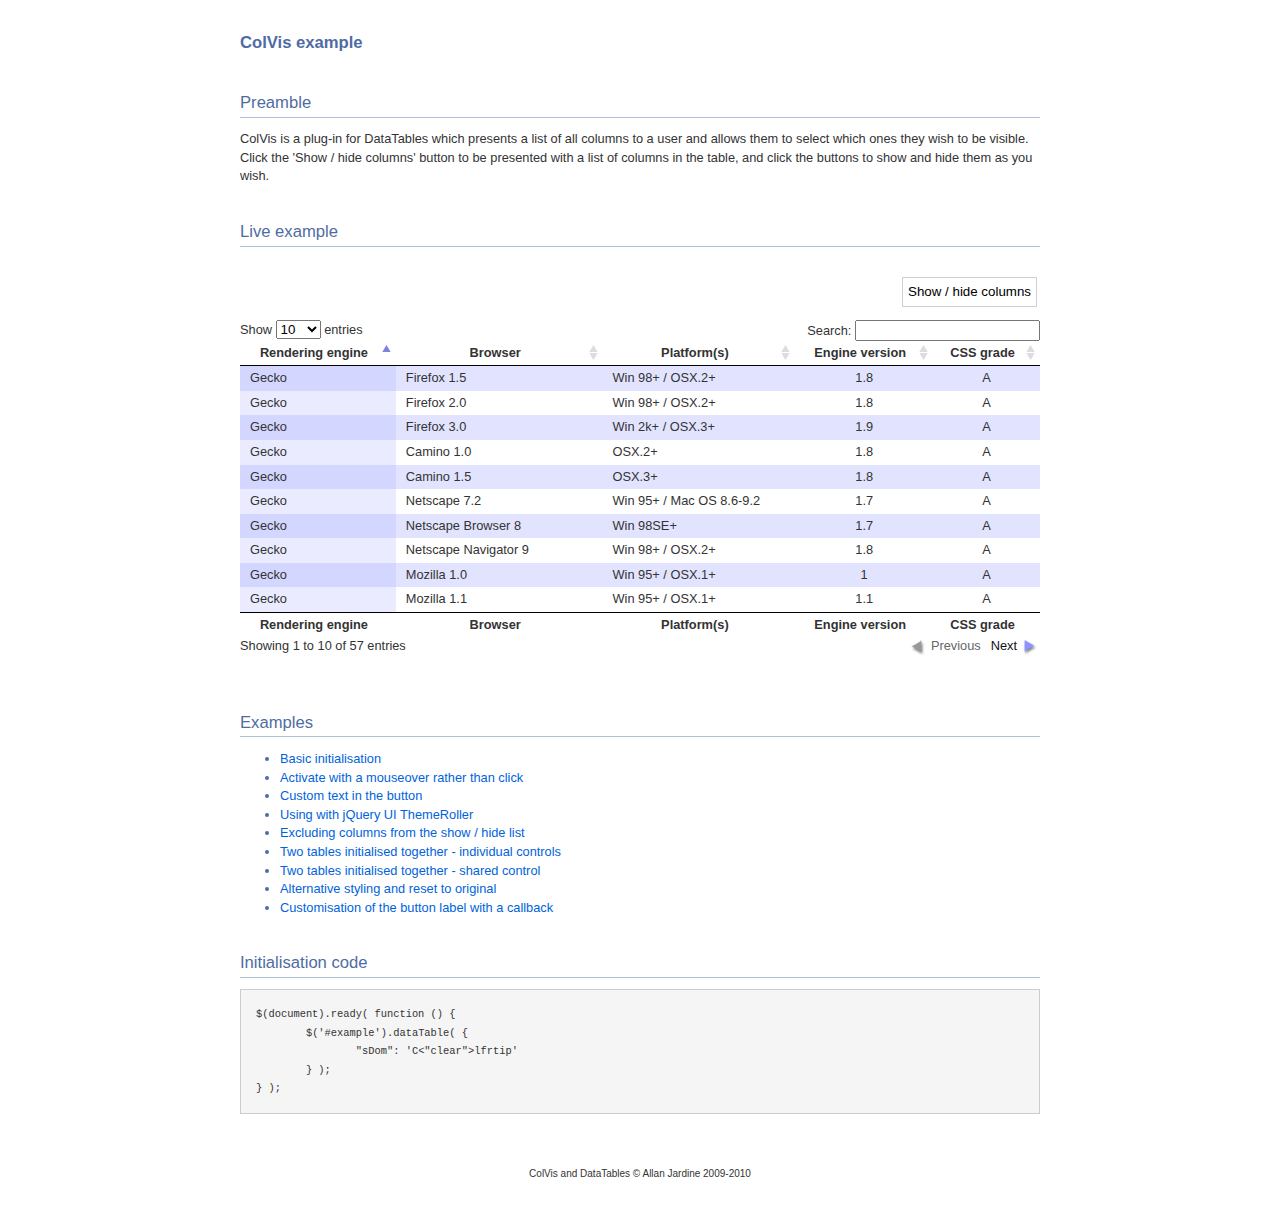
<file: DataTables-1.9.4/extras/ColVis/index.html>
<!DOCTYPE HTML PUBLIC "-//W3C//DTD HTML 4.01//EN" "http://www.w3.org/TR/html4/strict.dtd">
<html>
	<head>
		<meta http-equiv="content-type" content="text/html; charset=utf-8">
		<link rel="shortcut icon" type="image/ico" href="http://www.sprymedia.co.uk/media/images/favicon.ico">
		
		<title>ColVis example</title>
		<style type="text/css" title="currentStyle">
			@import "../../media/css/demo_page.css";
			@import "../../media/css/demo_table.css";
			@import "media/css/ColVis.css";
		</style>
		<script type="text/javascript" charset="utf-8" src="../../media/js/jquery.js"></script>
		<script type="text/javascript" charset="utf-8" src="../../media/js/jquery.dataTables.js"></script>
		<script type="text/javascript" charset="utf-8" src="media/js/ColVis.js"></script>
		<script type="text/javascript" charset="utf-8">
			$(document).ready( function () {
				$('#example').dataTable( {
					"sDom": 'C<"clear">lfrtip'
				} );
			} );
		</script>
	</head>
	<body id="dt_example">
		<div id="container">
			<div class="full_width big">
				ColVis example
			</div>
			
			<h1>Preamble</h1>
			<p>ColVis is a plug-in for DataTables which presents a list of all columns to a user and allows them to select which ones they wish to be visible. Click the 'Show / hide columns' button to be presented with a list of columns in the table, and click the buttons to show and hide them as you wish.</p>
			
			<h1>Live example</h1>
			<form>
			<div id="demo">
<table cellpadding="0" cellspacing="0" border="0" class="display" id="example">
	<thead>
		<tr>
			<th>Rendering engine</th>
			<th>Browser</th>
			<th>Platform(s)</th>
			<th>Engine version</th>
			<th>CSS grade</th>
		</tr>
	</thead>
	<tfoot>
		<tr>
			<th>Rendering engine</th>
			<th>Browser</th>
			<th>Platform(s)</th>
			<th>Engine version</th>
			<th>CSS grade</th>
		</tr>
	</tfoot>
	<tbody>
		<tr class="odd_gradeX">
			<td>Trident</td>
			<td>Internet Explorer 4.0</td>
			<td>Win 95+ (Entity: &amp;)</td>
			<td class="center">4</td>
			<td class="center">X</td>
		</tr>
		<tr class="even_gradeC">
			<td>Trident</td>
			<td>Internet Explorer 5.0</td>
			<td>Win 95+</td>
			<td class="center">5</td>
			<td class="center">C</td>
		</tr>
		<tr class="odd_gradeA">
			<td>Trident</td>
			<td>Internet Explorer 5.5</td>
			<td>Win 95+</td>
			<td class="center">5.5</td>
			<td class="center">A</td>
		</tr>
		<tr class="even_gradeA">
			<td>Trident</td>
			<td>Internet Explorer 6</td>
			<td>Win 98+</td>
			<td class="center">6</td>
			<td class="center">A</td>
		</tr>
		<tr class="odd_gradeA">
			<td>Trident</td>
			<td>Internet Explorer 7</td>
			<td>Win XP SP2+</td>
			<td class="center">7</td>
			<td class="center">A</td>
		</tr>
		<tr class="even_gradeA">
			<td>Trident</td>
			<td>AOL browser (AOL desktop)</td>
			<td>Win XP</td>
			<td class="center">6</td>
			<td class="center">A</td>
		</tr>
		<tr class="odd_gradeA">
			<td>Gecko (UTF-8: $¢€)</td>
			<td>Firefox 1.0</td>
			<td>Win 98+ / OSX.2+</td>
			<td class="center">1.7</td>
			<td class="center">A</td>
		</tr>
		<tr class="even_gradeA">
			<td>Gecko</td>
			<td>Firefox 1.5</td>
			<td>Win 98+ / OSX.2+</td>
			<td class="center">1.8</td>
			<td class="center">A</td>
		</tr>
		<tr class="odd_gradeA">
			<td>Gecko</td>
			<td>Firefox 2.0</td>
			<td>Win 98+ / OSX.2+</td>
			<td class="center">1.8</td>
			<td class="center">A</td>
		</tr>
		<tr class="even_gradeA">
			<td>Gecko</td>
			<td>Firefox 3.0</td>
			<td>Win 2k+ / OSX.3+</td>
			<td class="center">1.9</td>
			<td class="center">A</td>
		</tr>
		<tr class="odd_gradeA">
			<td>Gecko</td>
			<td>Camino 1.0</td>
			<td>OSX.2+</td>
			<td class="center">1.8</td>
			<td class="center">A</td>
		</tr>
		<tr class="even_gradeA">
			<td>Gecko</td>
			<td>Camino 1.5</td>
			<td>OSX.3+</td>
			<td class="center">1.8</td>
			<td class="center">A</td>
		</tr>
		<tr class="odd_gradeA">
			<td>Gecko</td>
			<td>Netscape 7.2</td>
			<td>Win 95+ / Mac OS 8.6-9.2</td>
			<td class="center">1.7</td>
			<td class="center">A</td>
		</tr>
		<tr class="even_gradeA">
			<td>Gecko</td>
			<td>Netscape Browser 8</td>
			<td>Win 98SE+</td>
			<td class="center">1.7</td>
			<td class="center">A</td>
		</tr>
		<tr class="odd_gradeA">
			<td>Gecko</td>
			<td>Netscape Navigator 9</td>
			<td>Win 98+ / OSX.2+</td>
			<td class="center">1.8</td>
			<td class="center">A</td>
		</tr>
		<tr class="even_gradeA">
			<td>Gecko</td>
			<td>Mozilla 1.0</td>
			<td>Win 95+ / OSX.1+</td>
			<td class="center">1</td>
			<td class="center">A</td>
		</tr>
		<tr class="odd_gradeA">
			<td>Gecko</td>
			<td>Mozilla 1.1</td>
			<td>Win 95+ / OSX.1+</td>
			<td class="center">1.1</td>
			<td class="center">A</td>
		</tr>
		<tr class="even_gradeA">
			<td>Gecko</td>
			<td>Mozilla 1.2</td>
			<td>Win 95+ / OSX.1+</td>
			<td class="center">1.2</td>
			<td class="center">A</td>
		</tr>
		<tr class="odd_gradeA">
			<td>Gecko</td>
			<td>Mozilla 1.3</td>
			<td>Win 95+ / OSX.1+</td>
			<td class="center">1.3</td>
			<td class="center">A</td>
		</tr>
		<tr class="even_gradeA">
			<td>Gecko</td>
			<td>Mozilla 1.4</td>
			<td>Win 95+ / OSX.1+</td>
			<td class="center">1.4</td>
			<td class="center">A</td>
		</tr>
		<tr class="odd_gradeA">
			<td>Gecko</td>
			<td>Mozilla 1.5</td>
			<td>Win 95+ / OSX.1+</td>
			<td class="center">1.5</td>
			<td class="center">A</td>
		</tr>
		<tr class="even_gradeA">
			<td>Gecko</td>
			<td>Mozilla 1.6</td>
			<td>Win 95+ / OSX.1+</td>
			<td class="center">1.6</td>
			<td class="center">A</td>
		</tr>
		<tr class="odd_gradeA">
			<td>Gecko</td>
			<td>Mozilla 1.7</td>
			<td>Win 98+ / OSX.1+</td>
			<td class="center">1.7</td>
			<td class="center">A</td>
		</tr>
		<tr class="even_gradeA">
			<td>Gecko</td>
			<td>Mozilla 1.8</td>
			<td>Win 98+ / OSX.1+</td>
			<td class="center">1.8</td>
			<td class="center">A</td>
		</tr>
		<tr class="odd_gradeA">
			<td>Gecko</td>
			<td>Seamonkey 1.1</td>
			<td>Win 98+ / OSX.2+</td>
			<td class="center">1.8</td>
			<td class="center">A</td>
		</tr>
		<tr class="even_gradeA">
			<td>Gecko</td>
			<td>Epiphany 2.20</td>
			<td>Gnome</td>
			<td class="center">1.8</td>
			<td class="center">A</td>
		</tr>
		<tr class="odd_gradeA">
			<td>Webkit</td>
			<td>Safari 1.2</td>
			<td>OSX.3</td>
			<td class="center">125.5</td>
			<td class="center">A</td>
		</tr>
		<tr class="even_gradeA">
			<td>Webkit</td>
			<td>Safari 1.3</td>
			<td>OSX.3</td>
			<td class="center">312.8</td>
			<td class="center">A</td>
		</tr>
		<tr class="odd_gradeA">
			<td>Webkit</td>
			<td>Safari 2.0</td>
			<td>OSX.4+</td>
			<td class="center">419.3</td>
			<td class="center">A</td>
		</tr>
		<tr class="even_gradeA">
			<td>Webkit</td>
			<td>Safari 3.0</td>
			<td>OSX.4+</td>
			<td class="center">522.1</td>
			<td class="center">A</td>
		</tr>
		<tr class="odd_gradeA">
			<td>Webkit</td>
			<td>OmniWeb 5.5</td>
			<td>OSX.4+</td>
			<td class="center">420</td>
			<td class="center">A</td>
		</tr>
		<tr class="even_gradeA">
			<td>Webkit</td>
			<td>iPod Touch / iPhone</td>
			<td>iPod</td>
			<td class="center">420.1</td>
			<td class="center">A</td>
		</tr>
		<tr class="odd_gradeA">
			<td>Webkit</td>
			<td>S60</td>
			<td>S60</td>
			<td class="center">413</td>
			<td class="center">A</td>
		</tr>
		<tr class="even_gradeA">
			<td>Presto</td>
			<td>Opera 7.0</td>
			<td>Win 95+ / OSX.1+</td>
			<td class="center">-</td>
			<td class="center">A</td>
		</tr>
		<tr class="odd_gradeA">
			<td>Presto</td>
			<td>Opera 7.5</td>
			<td>Win 95+ / OSX.2+</td>
			<td class="center">-</td>
			<td class="center">A</td>
		</tr>
		<tr class="even_gradeA">
			<td>Presto</td>
			<td>Opera 8.0</td>
			<td>Win 95+ / OSX.2+</td>
			<td class="center">-</td>
			<td class="center">A</td>
		</tr>
		<tr class="odd_gradeA">
			<td>Presto</td>
			<td>Opera 8.5</td>
			<td>Win 95+ / OSX.2+</td>
			<td class="center">-</td>
			<td class="center">A</td>
		</tr>
		<tr class="even_gradeA">
			<td>Presto</td>
			<td>Opera 9.0</td>
			<td>Win 95+ / OSX.3+</td>
			<td class="center">-</td>
			<td class="center">A</td>
		</tr>
		<tr class="odd_gradeA">
			<td>Presto</td>
			<td>Opera 9.2</td>
			<td>Win 88+ / OSX.3+</td>
			<td class="center">-</td>
			<td class="center">A</td>
		</tr>
		<tr class="even_gradeA">
			<td>Presto</td>
			<td>Opera 9.5</td>
			<td>Win 88+ / OSX.3+</td>
			<td class="center">-</td>
			<td class="center">A</td>
		</tr>
		<tr class="odd_gradeA">
			<td>Presto</td>
			<td>Opera for Wii</td>
			<td>Wii</td>
			<td class="center">-</td>
			<td class="center">A</td>
		</tr>
		<tr class="even_gradeA">
			<td>Presto</td>
			<td>Nokia N800</td>
			<td>N800</td>
			<td class="center">-</td>
			<td class="center">A</td>
		</tr>
		<tr class="odd_gradeA">
			<td>Presto</td>
			<td>Nintendo DS browser</td>
			<td>Nintendo DS</td>
			<td class="center">8.5</td>
			<td class="center">C/A<sup>1</sup></td>
		</tr>
		<tr class="even_gradeC">
			<td>KHTML</td>
			<td>Konqureror 3.1</td>
			<td>KDE 3.1</td>
			<td class="center">3.1</td>
			<td class="center">C</td>
		</tr>
		<tr class="odd_gradeA">
			<td>KHTML</td>
			<td>Konqureror 3.3</td>
			<td>KDE 3.3</td>
			<td class="center">3.3</td>
			<td class="center">A</td>
		</tr>
		<tr class="even_gradeA">
			<td>KHTML</td>
			<td>Konqureror 3.5</td>
			<td>KDE 3.5</td>
			<td class="center">3.5</td>
			<td class="center">A</td>
		</tr>
		<tr class="odd_gradeX">
			<td>Tasman</td>
			<td>Internet Explorer 4.5</td>
			<td>Mac OS 8-9</td>
			<td class="center">-</td>
			<td class="center">X</td>
		</tr>
		<tr class="even_gradeC">
			<td>Tasman</td>
			<td>Internet Explorer 5.1</td>
			<td>Mac OS 7.6-9</td>
			<td class="center">1</td>
			<td class="center">C</td>
		</tr>
		<tr class="odd_gradeC">
			<td>Tasman</td>
			<td>Internet Explorer 5.2</td>
			<td>Mac OS 8-X</td>
			<td class="center">1</td>
			<td class="center">C</td>
		</tr>
		<tr class="even_gradeA">
			<td>Misc</td>
			<td>NetFront 3.1</td>
			<td>Embedded devices</td>
			<td class="center">-</td>
			<td class="center">C</td>
		</tr>
		<tr class="odd_gradeA">
			<td>Misc</td>
			<td>NetFront 3.4</td>
			<td>Embedded devices</td>
			<td class="center">-</td>
			<td class="center">A</td>
		</tr>
		<tr class="even_gradeX">
			<td>Misc</td>
			<td>Dillo 0.8</td>
			<td>Embedded devices</td>
			<td class="center">-</td>
			<td class="center">X</td>
		</tr>
		<tr class="odd_gradeX">
			<td>Misc</td>
			<td>Links</td>
			<td>Text only</td>
			<td class="center">-</td>
			<td class="center">X</td>
		</tr>
		<tr class="even_gradeX">
			<td>Misc</td>
			<td>Lynx</td>
			<td>Text only</td>
			<td class="center">-</td>
			<td class="center">X</td>
		</tr>
		<tr class="odd_gradeC">
			<td>Misc</td>
			<td>IE Mobile</td>
			<td>Windows Mobile 6</td>
			<td class="center">-</td>
			<td class="center">C</td>
		</tr>
		<tr class="even_gradeC">
			<td>Misc</td>
			<td>PSP browser</td>
			<td>PSP</td>
			<td class="center">-</td>
			<td class="center">C</td>
		</tr>
		<tr class="odd_gradeU">
			<td>Other browsers</td>
			<td>All others</td>
			<td>-</td>
			<td class="center">-</td>
			<td class="center">U</td>
		</tr>
	</tbody>
</table>
			</div>
		</form>
			<div class="spacer"></div>
			
			
			<h1>Examples</h1>
			<ul>
				<li><a href="index.html">Basic initialisation</a></li>
				<li><a href="mouseover.html">Activate with a mouseover rather than click</a></li>
				<li><a href="text.html">Custom text in the button</a></li>
				<li><a href="theme.html">Using with jQuery UI ThemeRoller</a></li>
				<li><a href="exclude_columns.html">Excluding columns from the show / hide list</a></li>
				<li><a href="two_tables.html">Two tables initialised together - individual controls</a></li>
				<li><a href="two_tables_identical.html">Two tables initialised together - shared control</a></li>
				<li><a href="style.html">Alternative styling and reset to original</a></li>
				<li><a href="title_callback.html">Customisation of the button label with a callback</a></li>
			</ul>
			
			
			<h1>Initialisation code</h1>
			<pre>$(document).ready( function () {
	$('#example').dataTable( {
		"sDom": 'C&lt;"clear"&gt;lfrtip'
	} );
} );</pre>
			
			<div id="footer" style="text-align:center;">
				<span style="font-size:10px;">
					ColVis and DataTables &copy; Allan Jardine 2009-2010
				</span>
			</div>
		</div>
	</body>
</html>
</file>
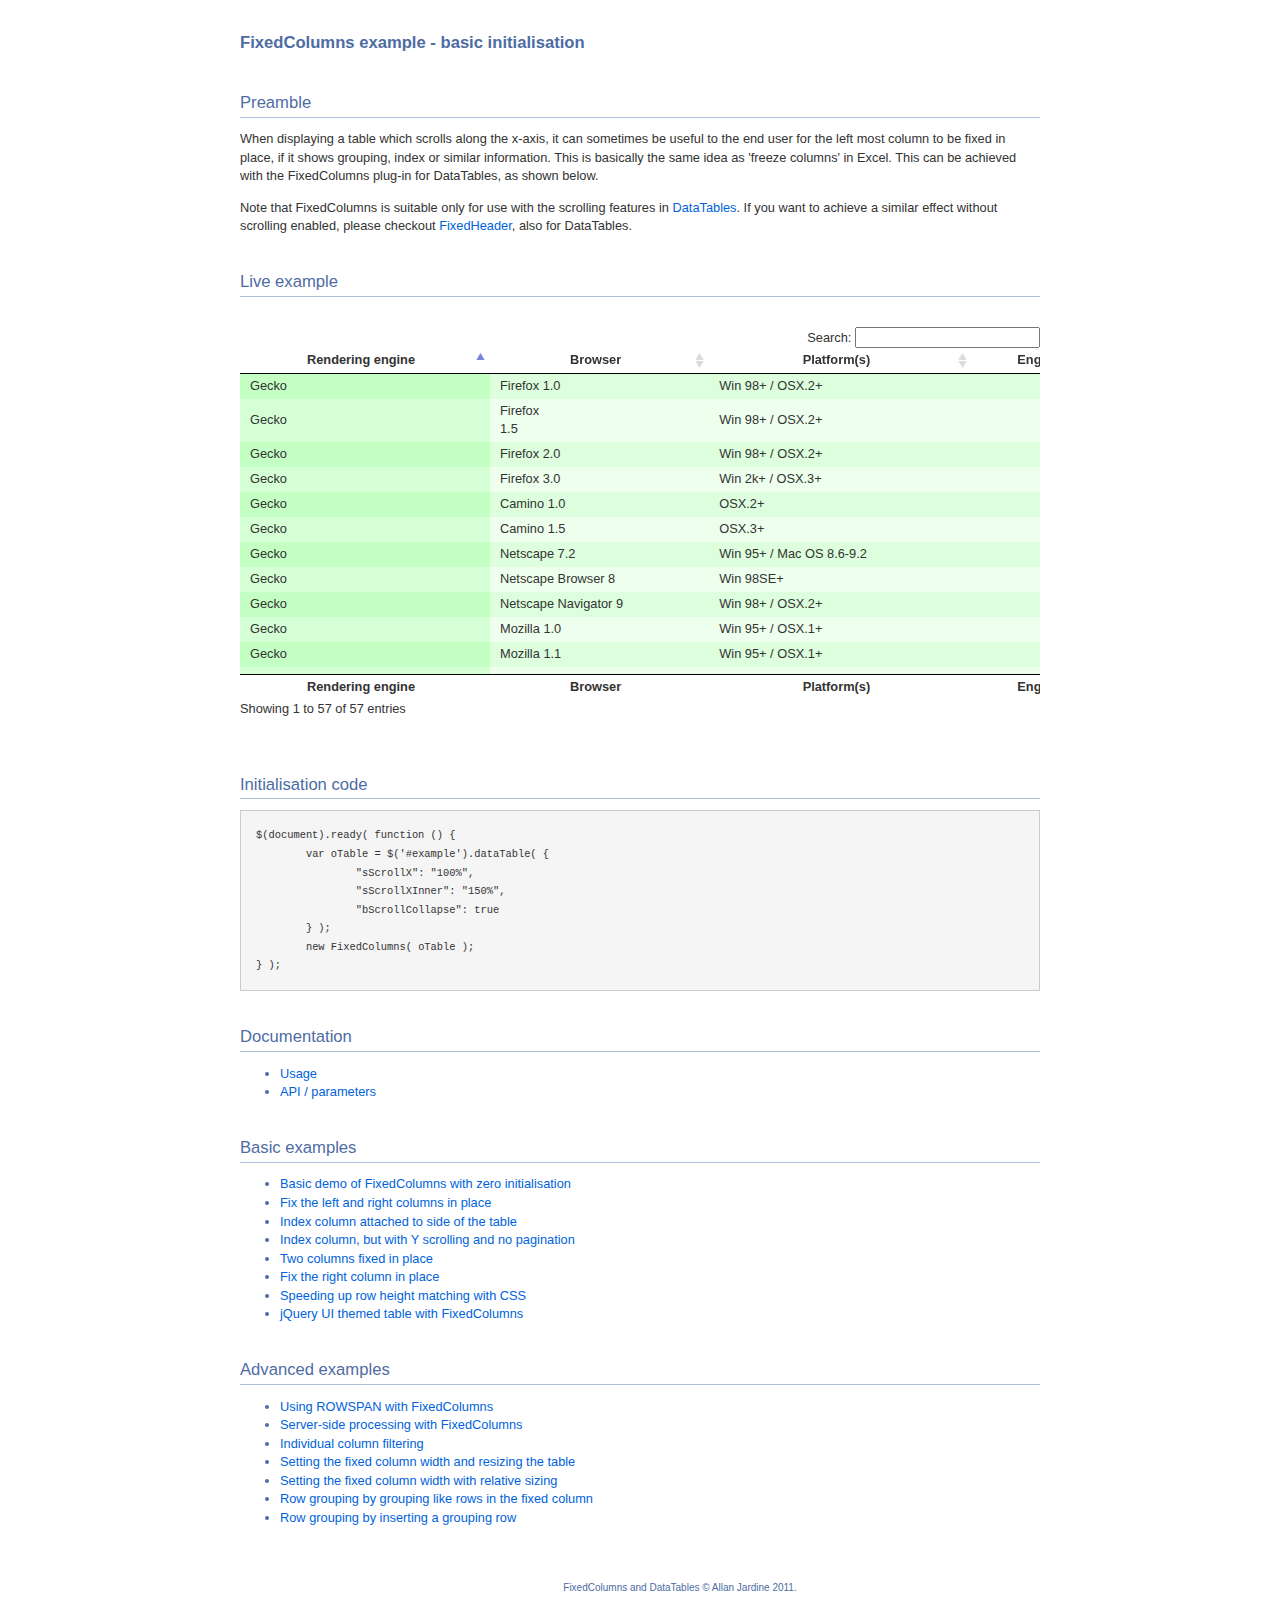
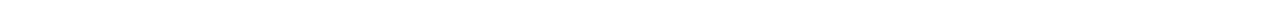
<file: DataTables-1.9.4/extras/FixedColumns/index.html>
<!DOCTYPE HTML PUBLIC "-//W3C//DTD HTML 4.01//EN" "http://www.w3.org/TR/html4/strict.dtd">
<html>
	<head>
		<meta http-equiv="content-type" content="text/html; charset=utf-8">
		<link rel="shortcut icon" type="image/ico" href="http://www.sprymedia.co.uk/media/images/favicon.ico">
		
		<title>FixedColumns example</title>
		<style type="text/css" title="currentStyle">
			@import "../../media/css/demo_page.css";
			@import "../../media/css/demo_table.css";
		</style>
		<script type="text/javascript" charset="utf-8" src="../../media/js/jquery.js"></script>
		<script type="text/javascript" charset="utf-8" src="../../media/js/jquery.dataTables.js"></script>
		<script type="text/javascript" charset="utf-8" src="media/js/FixedColumns.js"></script>
		<script type="text/javascript" charset="utf-8">
			$(document).ready( function () {
				var oTable = $('#example').dataTable( {
					"sScrollY": "300px",
					"sScrollX": "100%",
					"sScrollXInner": "150%",
					"bScrollCollapse": true,
					"bPaginate": false
				} );
				new FixedColumns( oTable );
			} );
		</script>
	</head>
	<body id="dt_example">
		<div id="container">
			<div class="full_width big">
				FixedColumns example - basic initialisation
			</div>
			
			<h1>Preamble</h1>
			<p>When displaying a table which scrolls along the x-axis, it can sometimes be useful to the end user for the left most column to be fixed in place, if it shows grouping, index or similar information. This is basically the same idea as 'freeze columns' in Excel. This can be achieved with the FixedColumns plug-in for DataTables, as shown below.</p>
			<p>Note that FixedColumns is suitable only for use with the scrolling features in <a href="http://datatables.net">DataTables</a>. If you want to achieve a similar effect without scrolling enabled, please checkout <a href="http://datatables.net/plug-ins">FixedHeader</a>, also for DataTables.</p>
			
			<h1>Live example</h1>
			<div id="demo">
<table cellpadding="0" cellspacing="0" border="0" class="display" id="example">
	<thead>
		<tr>
			<th>Rendering engine</th>
			<th>Browser</th>
			<th>Platform(s)</th>
			<th>Engine version</th>
			<th>CSS grade</th>
		</tr>
	</thead>
	<tfoot>
		<tr>
			<th>Rendering engine</th>
			<th>Browser</th>
			<th>Platform(s)</th>
			<th>Engine version</th>
			<th>CSS grade</th>
		</tr>
	</tfoot>
	<tbody>
		<tr class="gradeX">
			<td>Trident</td>
			<td>Internet
				 Explorer 4.0</td>
			<td>Win 95+</td>
			<td class="center">4</td>
			<td class="center">X</td>
		</tr>
		<tr class="gradeC">
			<td>Trident</td>
			<td>Internet
				 Explorer 5.0</td>
			<td>Win 95+</td>
			<td class="center">5</td>
			<td class="center">C</td>
		</tr>
		<tr class="gradeA">
			<td>Trident</td>
			<td>Internet
				 Explorer 5.5</td>
			<td>Win 95+</td>
			<td class="center">5.5</td>
			<td class="center">A</td>
		</tr>
		<tr class="gradeA">
			<td>Trident</td>
			<td>Internet
				 Explorer 6</td>
			<td>Win 98+</td>
			<td class="center">6</td>
			<td class="center">A</td>
		</tr>
		<tr class="gradeA">
			<td>Trident</td>
			<td>Internet Explorer 7</td>
			<td>Win XP SP2+</td>
			<td class="center">7</td>
			<td class="center">A</td>
		</tr>
		<tr class="gradeA">
			<td>Trident</td>
			<td>AOL browser (AOL desktop)</td>
			<td>Win XP</td>
			<td class="center">6</td>
			<td class="center">A</td>
		</tr>
		<tr class="gradeA">
			<td>Gecko</td>
			<td>Firefox 1.0</td>
			<td>Win 98+ / OSX.2+</td>
			<td class="center">1.7</td>
			<td class="center">A</td>
		</tr>
		<tr class="gradeA">
			<td>Gecko</td>
			<td>Firefox <br>1.5</td>
			<td>Win 98+ / OSX.2+</td>
			<td class="center">1.8</td>
			<td class="center">A</td>
		</tr>
		<tr class="gradeA">
			<td>Gecko</td>
			<td>Firefox 2.0</td>
			<td>Win 98+ / OSX.2+</td>
			<td class="center">1.8</td>
			<td class="center">A</td>
		</tr>
		<tr class="gradeA">
			<td>Gecko</td>
			<td>Firefox 3.0</td>
			<td>Win 2k+ / OSX.3+</td>
			<td class="center">1.9</td>
			<td class="center">A</td>
		</tr>
		<tr class="gradeA">
			<td>Gecko</td>
			<td>Camino 1.0</td>
			<td>OSX.2+</td>
			<td class="center">1.8</td>
			<td class="center">A</td>
		</tr>
		<tr class="gradeA">
			<td>Gecko</td>
			<td>Camino 1.5</td>
			<td>OSX.3+</td>
			<td class="center">1.8</td>
			<td class="center">A</td>
		</tr>
		<tr class="gradeA">
			<td>Gecko</td>
			<td>Netscape 7.2</td>
			<td>Win 95+ / Mac OS 8.6-9.2</td>
			<td class="center">1.7</td>
			<td class="center">A</td>
		</tr>
		<tr class="gradeA">
			<td>Gecko</td>
			<td>Netscape Browser 8</td>
			<td>Win 98SE+</td>
			<td class="center">1.7</td>
			<td class="center">A</td>
		</tr>
		<tr class="gradeA">
			<td>Gecko</td>
			<td>Netscape Navigator 9</td>
			<td>Win 98+ / OSX.2+</td>
			<td class="center">1.8</td>
			<td class="center">A</td>
		</tr>
		<tr class="gradeA">
			<td>Gecko</td>
			<td>Mozilla 1.0</td>
			<td>Win 95+ / OSX.1+</td>
			<td class="center">1</td>
			<td class="center">A</td>
		</tr>
		<tr class="gradeA">
			<td>Gecko</td>
			<td>Mozilla 1.1</td>
			<td>Win 95+ / OSX.1+</td>
			<td class="center">1.1</td>
			<td class="center">A</td>
		</tr>
		<tr class="gradeA">
			<td>Gecko</td>
			<td>Mozilla 1.2</td>
			<td>Win 95+ / OSX.1+</td>
			<td class="center">1.2</td>
			<td class="center">A</td>
		</tr>
		<tr class="gradeA">
			<td>Gecko</td>
			<td>Mozilla 1.3</td>
			<td>Win 95+ / OSX.1+</td>
			<td class="center">1.3</td>
			<td class="center">A</td>
		</tr>
		<tr class="gradeA">
			<td>Gecko</td>
			<td>Mozilla 1.4</td>
			<td>Win 95+ / OSX.1+</td>
			<td class="center">1.4</td>
			<td class="center">A</td>
		</tr>
		<tr class="gradeA">
			<td>Gecko</td>
			<td>Mozilla 1.5</td>
			<td>Win 95+ / OSX.1+</td>
			<td class="center">1.5</td>
			<td class="center">A</td>
		</tr>
		<tr class="gradeA">
			<td>Gecko</td>
			<td>Mozilla 1.6</td>
			<td>Win 95+ / OSX.1+</td>
			<td class="center">1.6</td>
			<td class="center">A</td>
		</tr>
		<tr class="gradeA">
			<td>Gecko</td>
			<td>Mozilla 1.7</td>
			<td>Win 98+ / OSX.1+</td>
			<td class="center">1.7</td>
			<td class="center">A</td>
		</tr>
		<tr class="gradeA">
			<td>Gecko</td>
			<td>Mozilla 1.8</td>
			<td>Win 98+ / OSX.1+</td>
			<td class="center">1.8</td>
			<td class="center">A</td>
		</tr>
		<tr class="gradeA">
			<td>Gecko</td>
			<td>Seamonkey 1.1</td>
			<td>Win 98+ / OSX.2+</td>
			<td class="center">1.8</td>
			<td class="center">A</td>
		</tr>
		<tr class="gradeA">
			<td>Gecko</td>
			<td>Epiphany 2.20</td>
			<td>Gnome</td>
			<td class="center">1.8</td>
			<td class="center">A</td>
		</tr>
		<tr class="gradeA">
			<td>Webkit</td>
			<td>Safari 1.2</td>
			<td>OSX.3</td>
			<td class="center">125.5</td>
			<td class="center">A</td>
		</tr>
		<tr class="gradeA">
			<td>Webkit</td>
			<td>Safari 1.3</td>
			<td>OSX.3</td>
			<td class="center">312.8</td>
			<td class="center">A</td>
		</tr>
		<tr class="gradeA">
			<td>Webkit</td>
			<td>Safari 2.0</td>
			<td>OSX.4+</td>
			<td class="center">419.3</td>
			<td class="center">A</td>
		</tr>
		<tr class="gradeA">
			<td>Webkit</td>
			<td>Safari 3.0</td>
			<td>OSX.4+</td>
			<td class="center">522.1</td>
			<td class="center">A</td>
		</tr>
		<tr class="gradeA">
			<td>Webkit</td>
			<td>OmniWeb 5.5</td>
			<td>OSX.4+</td>
			<td class="center">420</td>
			<td class="center">A</td>
		</tr>
		<tr class="gradeA">
			<td>Webkit</td>
			<td>iPod Touch / iPhone</td>
			<td>iPod</td>
			<td class="center">420.1</td>
			<td class="center">A</td>
		</tr>
		<tr class="gradeA">
			<td>Webkit</td>
			<td>S60</td>
			<td>S60</td>
			<td class="center">413</td>
			<td class="center">A</td>
		</tr>
		<tr class="gradeA">
			<td>Presto</td>
			<td>Opera 7.0</td>
			<td>Win 95+ / OSX.1+</td>
			<td class="center">-</td>
			<td class="center">A</td>
		</tr>
		<tr class="gradeA">
			<td>Presto</td>
			<td>Opera 7.5</td>
			<td>Win 95+ / OSX.2+</td>
			<td class="center">-</td>
			<td class="center">A</td>
		</tr>
		<tr class="gradeA">
			<td>Presto</td>
			<td>Opera 8.0</td>
			<td>Win 95+ / OSX.2+</td>
			<td class="center">-</td>
			<td class="center">A</td>
		</tr>
		<tr class="gradeA">
			<td>Presto</td>
			<td>Opera 8.5</td>
			<td>Win 95+ / OSX.2+</td>
			<td class="center">-</td>
			<td class="center">A</td>
		</tr>
		<tr class="gradeA">
			<td>Presto</td>
			<td>Opera 9.0</td>
			<td>Win 95+ / OSX.3+</td>
			<td class="center">-</td>
			<td class="center">A</td>
		</tr>
		<tr class="gradeA">
			<td>Presto</td>
			<td>Opera 9.2</td>
			<td>Win 88+ / OSX.3+</td>
			<td class="center">-</td>
			<td class="center">A</td>
		</tr>
		<tr class="gradeA">
			<td>Presto</td>
			<td>Opera 9.5</td>
			<td>Win 88+ / OSX.3+</td>
			<td class="center">-</td>
			<td class="center">A</td>
		</tr>
		<tr class="gradeA">
			<td>Presto</td>
			<td>Opera for Wii</td>
			<td>Wii</td>
			<td class="center">-</td>
			<td class="center">A</td>
		</tr>
		<tr class="gradeA">
			<td>Presto</td>
			<td>Nokia N800</td>
			<td>N800</td>
			<td class="center">-</td>
			<td class="center">A</td>
		</tr>
		<tr class="gradeA">
			<td>Presto</td>
			<td>Nintendo DS browser</td>
			<td>Nintendo DS</td>
			<td class="center">8.5</td>
			<td class="center">C/A</td>
		</tr>
		<tr class="gradeC">
			<td>KHTML</td>
			<td>Konqureror 3.1</td>
			<td>KDE 3.1</td>
			<td class="center">3.1</td>
			<td class="center">C</td>
		</tr>
		<tr class="gradeA">
			<td>KHTML</td>
			<td>Konqureror 3.3</td>
			<td>KDE 3.3</td>
			<td class="center">3.3</td>
			<td class="center">A</td>
		</tr>
		<tr class="gradeA">
			<td>KHTML</td>
			<td>Konqureror 3.5</td>
			<td>KDE 3.5</td>
			<td class="center">3.5</td>
			<td class="center">A</td>
		</tr>
		<tr class="gradeX">
			<td>Tasman</td>
			<td>Internet Explorer 4.5</td>
			<td>Mac OS 8-9</td>
			<td class="center">-</td>
			<td class="center">X</td>
		</tr>
		<tr class="gradeC">
			<td>Tasman</td>
			<td>Internet Explorer 5.1</td>
			<td>Mac OS 7.6-9</td>
			<td class="center">1</td>
			<td class="center">C</td>
		</tr>
		<tr class="gradeC">
			<td>Tasman</td>
			<td>Internet Explorer 5.2</td>
			<td>Mac OS 8-X</td>
			<td class="center">1</td>
			<td class="center">C</td>
		</tr>
		<tr class="gradeA">
			<td>Misc</td>
			<td>NetFront 3.1</td>
			<td>Embedded devices</td>
			<td class="center">-</td>
			<td class="center">C</td>
		</tr>
		<tr class="gradeA">
			<td>Misc</td>
			<td>NetFront 3.4</td>
			<td>Embedded devices</td>
			<td class="center">-</td>
			<td class="center">A</td>
		</tr>
		<tr class="gradeX">
			<td>Misc</td>
			<td>Dillo 0.8</td>
			<td>Embedded devices</td>
			<td class="center">-</td>
			<td class="center">X</td>
		</tr>
		<tr class="gradeX">
			<td>Misc</td>
			<td>Links</td>
			<td>Text only</td>
			<td class="center">-</td>
			<td class="center">X</td>
		</tr>
		<tr class="gradeX">
			<td>Misc</td>
			<td>Lynx</td>
			<td>Text only</td>
			<td class="center">-</td>
			<td class="center">X</td>
		</tr>
		<tr class="gradeC">
			<td>Misc</td>
			<td>IE Mobile</td>
			<td>Windows Mobile 6</td>
			<td class="center">-</td>
			<td class="center">C</td>
		</tr>
		<tr class="gradeC">
			<td>Misc</td>
			<td>PSP browser</td>
			<td>PSP</td>
			<td class="center">-</td>
			<td class="center">C</td>
		</tr>
		<tr class="gradeU">
			<td>Other browsers</td>
			<td>All others</td>
			<td>-</td>
			<td class="center">-</td>
			<td class="center">U</td>
		</tr>
	</tbody>
</table>
			</div>
			<div class="spacer"></div>
			
			
			<h1>Initialisation code</h1>
			<pre>$(document).ready( function () {
	var oTable = $('#example').dataTable( {
		"sScrollX": "100%",
		"sScrollXInner": "150%",
		"bScrollCollapse": true
	} );
	new FixedColumns( oTable );
} );</pre>


			<h1>Documentation</h1>
			<ul>
				<li><a href="http://datatables.net/extras/fixedcolumns">Usage</a></li>
				<li><a href="http://datatables.net/docs/FixedColumns">API / parameters</a></li>
			</ul>

			<h1>Basic examples</h1>
			<ul>
				<li><a href="index.html">Basic demo of FixedColumns with zero initialisation</a></li>
				<li><a href="left_right_columns.html">Fix the left and right columns in place</a></li>
				<li><a href="index_column.html">Index column attached to side of the table</a></li>
				<li><a href="x_y_scrolling.html">Index column, but with Y scrolling and no pagination</a></li>
				<li><a href="two_columns.html">Two columns fixed in place</a></li>
				<li><a href="right_column.html">Fix the right column in place</a></li>
				<li><a href="css_size.html">Speeding up row height matching with CSS</a></li>
				<li><a href="themed.html">jQuery UI themed table with FixedColumns</a></li>
			</ul>
			
			<h1>Advanced examples</h1>
			<ul>
				<li><a href="rowspan.html">Using ROWSPAN with FixedColumns</a></li>
				<li><a href="server-side-processing.html">Server-side processing with FixedColumns</a></li>
				<li><a href="col_filter.html">Individual column filtering</a></li>
				<li><a href="scale_fixed.html">Setting the fixed column width and resizing the table</a></li>
				<li><a href="scale_relative.html">Setting the fixed column width with relative sizing</a></li>
				<li><a href="row_grouping_height.html">Row grouping by grouping like rows in the fixed column</a></li>
				<li><a href="row_grouping.html">Row grouping by inserting a grouping row</a></li>
			<ul>
			
			
			<div id="footer" style="text-align:center;">
				<span style="font-size:10px;">
					FixedColumns and DataTables &copy; Allan Jardine 2011.<br>
				</span>
			</div>
		</div>
	</body>
</html>
</file>
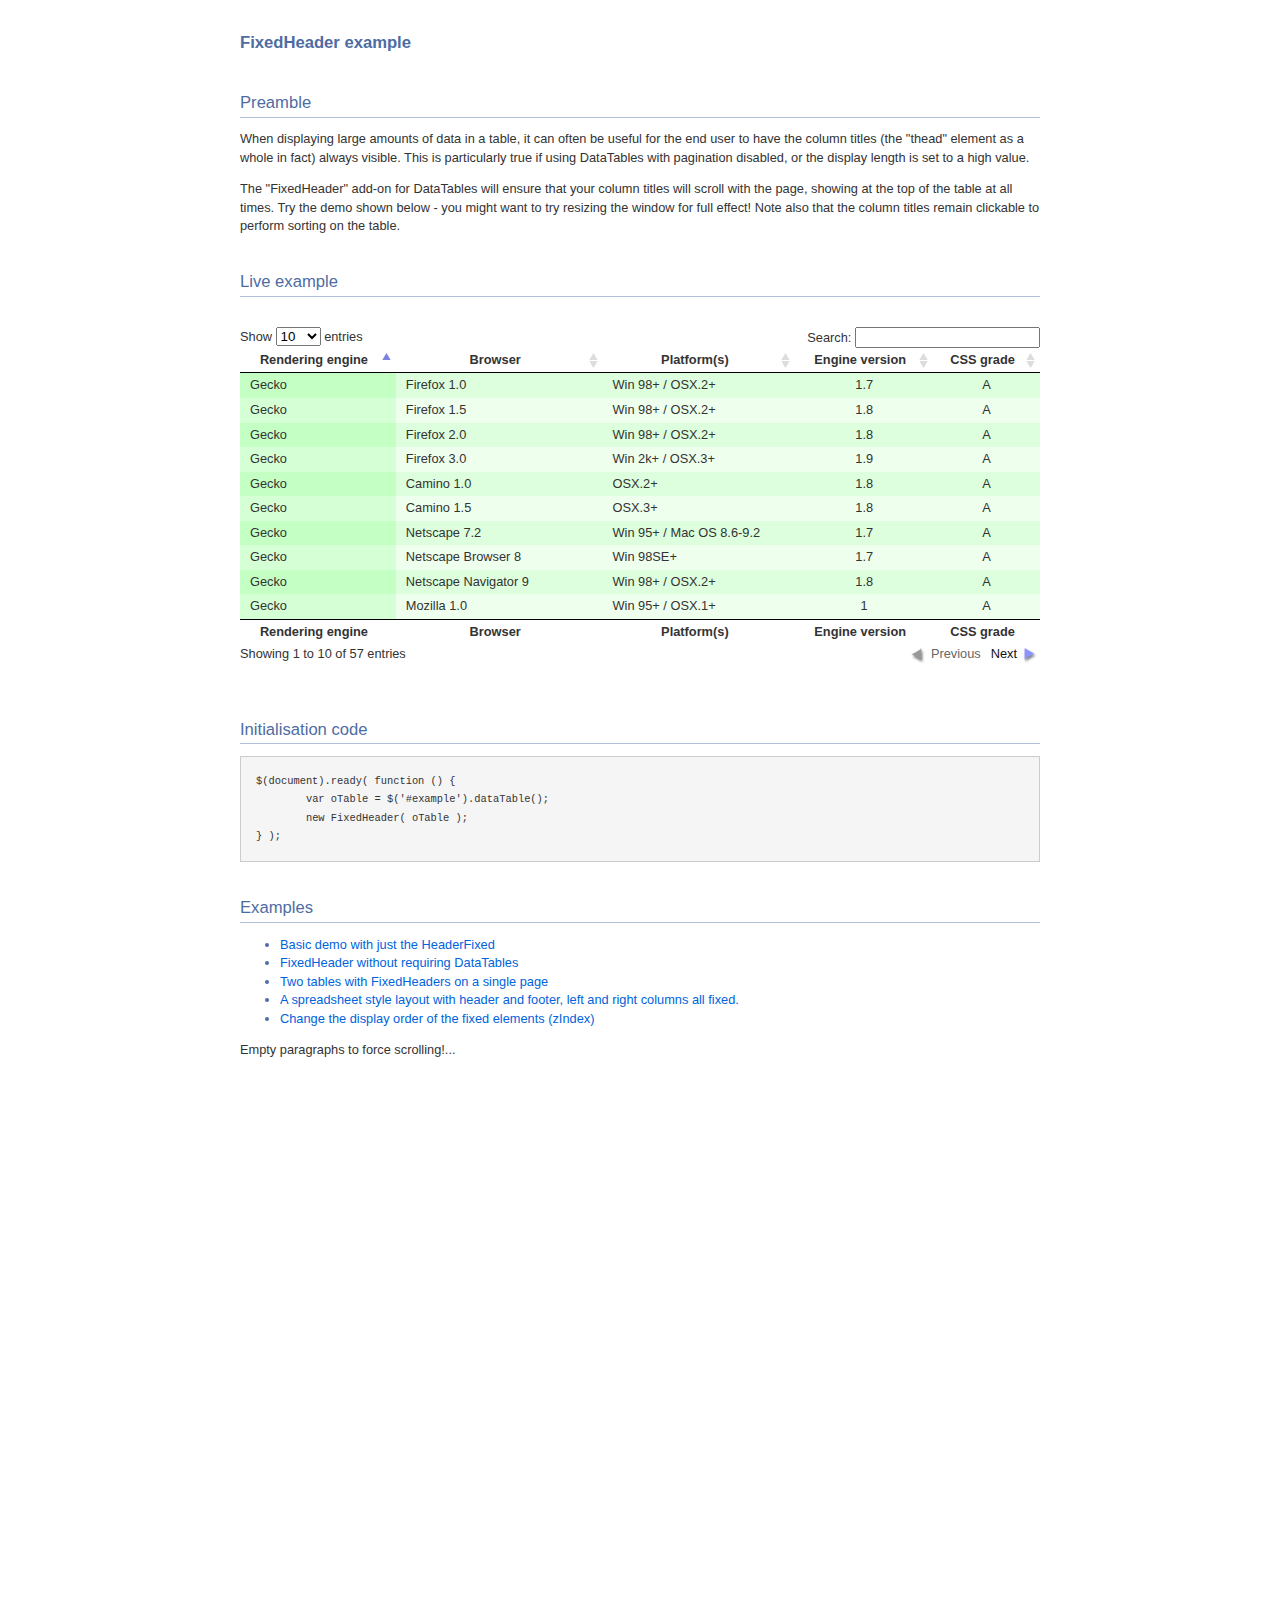
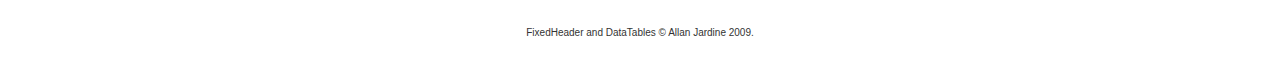
<file: DataTables-1.9.4/extras/FixedHeader/index.html>
<!DOCTYPE HTML PUBLIC "-//W3C//DTD HTML 4.01//EN" "http://www.w3.org/TR/html4/strict.dtd">
<html>
	<head>
		<meta http-equiv="content-type" content="text/html; charset=utf-8">
		<link rel="shortcut icon" type="image/ico" href="http://www.sprymedia.co.uk/media/images/favicon.ico">
		
		<title>FixedHeader example</title>
		<style type="text/css" title="currentStyle">
			@import "../../media/css/demo_page.css";
			@import "../../media/css/demo_table.css";
			.FixedHeader_Cloned th { background-color: white; }
		</style>
		<script type="text/javascript" charset="utf-8" src="../../media/js/jquery.js"></script>
		<script type="text/javascript" charset="utf-8" src="../../media/js/jquery.dataTables.js"></script>
		<script type="text/javascript" charset="utf-8" src="js/FixedHeader.js"></script>
		<script type="text/javascript" charset="utf-8">
			$(document).ready( function () {
				var oTable = $('#example').dataTable();
				new FixedHeader( oTable );
			} );
		</script>
	</head>
	<body id="dt_example">
		<div id="container">
			<div class="full_width big">
				FixedHeader example
			</div>
			
			<h1>Preamble</h1>
			<p>When displaying large amounts of data in a table, it can often be useful for the end user to have the column titles (the "thead" element as a whole in fact) always visible. This is particularly true if using DataTables with pagination disabled, or the display length is set to a high value.</p>
			<p>The "FixedHeader" add-on for DataTables will ensure that your column titles will scroll with the page, showing at the top of the table at all times. Try the demo shown below - you might want to try resizing the window for full effect! Note also that the column titles remain clickable to perform sorting on the table.</p>
			
			<h1>Live example</h1>
			<div id="demo">
<table cellpadding="0" cellspacing="0" border="0" class="display" id="example">
	<thead>
		<tr>
			<th>Rendering engine</th>
			<th>Browser</th>
			<th>Platform(s)</th>
			<th>Engine version</th>
			<th>CSS grade</th>
		</tr>
	</thead>
	<tbody>
		<tr class="gradeX">
			<td>Trident</td>
			<td>Internet
				 Explorer 4.0</td>
			<td>Win 95+</td>
			<td class="center">4</td>
			<td class="center">X</td>
		</tr>
		<tr class="gradeC">
			<td>Trident</td>
			<td>Internet
				 Explorer 5.0</td>
			<td>Win 95+</td>
			<td class="center">5</td>
			<td class="center">C</td>
		</tr>
		<tr class="gradeA">
			<td>Trident</td>
			<td>Internet
				 Explorer 5.5</td>
			<td>Win 95+</td>
			<td class="center">5.5</td>
			<td class="center">A</td>
		</tr>
		<tr class="gradeA">
			<td>Trident</td>
			<td>Internet
				 Explorer 6</td>
			<td>Win 98+</td>
			<td class="center">6</td>
			<td class="center">A</td>
		</tr>
		<tr class="gradeA">
			<td>Trident</td>
			<td>Internet Explorer 7</td>
			<td>Win XP SP2+</td>
			<td class="center">7</td>
			<td class="center">A</td>
		</tr>
		<tr class="gradeA">
			<td>Trident</td>
			<td>AOL browser (AOL desktop)</td>
			<td>Win XP</td>
			<td class="center">6</td>
			<td class="center">A</td>
		</tr>
		<tr class="gradeA">
			<td>Gecko</td>
			<td>Firefox 1.0</td>
			<td>Win 98+ / OSX.2+</td>
			<td class="center">1.7</td>
			<td class="center">A</td>
		</tr>
		<tr class="gradeA">
			<td>Gecko</td>
			<td>Firefox 1.5</td>
			<td>Win 98+ / OSX.2+</td>
			<td class="center">1.8</td>
			<td class="center">A</td>
		</tr>
		<tr class="gradeA">
			<td>Gecko</td>
			<td>Firefox 2.0</td>
			<td>Win 98+ / OSX.2+</td>
			<td class="center">1.8</td>
			<td class="center">A</td>
		</tr>
		<tr class="gradeA">
			<td>Gecko</td>
			<td>Firefox 3.0</td>
			<td>Win 2k+ / OSX.3+</td>
			<td class="center">1.9</td>
			<td class="center">A</td>
		</tr>
		<tr class="gradeA">
			<td>Gecko</td>
			<td>Camino 1.0</td>
			<td>OSX.2+</td>
			<td class="center">1.8</td>
			<td class="center">A</td>
		</tr>
		<tr class="gradeA">
			<td>Gecko</td>
			<td>Camino 1.5</td>
			<td>OSX.3+</td>
			<td class="center">1.8</td>
			<td class="center">A</td>
		</tr>
		<tr class="gradeA">
			<td>Gecko</td>
			<td>Netscape 7.2</td>
			<td>Win 95+ / Mac OS 8.6-9.2</td>
			<td class="center">1.7</td>
			<td class="center">A</td>
		</tr>
		<tr class="gradeA">
			<td>Gecko</td>
			<td>Netscape Browser 8</td>
			<td>Win 98SE+</td>
			<td class="center">1.7</td>
			<td class="center">A</td>
		</tr>
		<tr class="gradeA">
			<td>Gecko</td>
			<td>Netscape Navigator 9</td>
			<td>Win 98+ / OSX.2+</td>
			<td class="center">1.8</td>
			<td class="center">A</td>
		</tr>
		<tr class="gradeA">
			<td>Gecko</td>
			<td>Mozilla 1.0</td>
			<td>Win 95+ / OSX.1+</td>
			<td class="center">1</td>
			<td class="center">A</td>
		</tr>
		<tr class="gradeA">
			<td>Gecko</td>
			<td>Mozilla 1.1</td>
			<td>Win 95+ / OSX.1+</td>
			<td class="center">1.1</td>
			<td class="center">A</td>
		</tr>
		<tr class="gradeA">
			<td>Gecko</td>
			<td>Mozilla 1.2</td>
			<td>Win 95+ / OSX.1+</td>
			<td class="center">1.2</td>
			<td class="center">A</td>
		</tr>
		<tr class="gradeA">
			<td>Gecko</td>
			<td>Mozilla 1.3</td>
			<td>Win 95+ / OSX.1+</td>
			<td class="center">1.3</td>
			<td class="center">A</td>
		</tr>
		<tr class="gradeA">
			<td>Gecko</td>
			<td>Mozilla 1.4</td>
			<td>Win 95+ / OSX.1+</td>
			<td class="center">1.4</td>
			<td class="center">A</td>
		</tr>
		<tr class="gradeA">
			<td>Gecko</td>
			<td>Mozilla 1.5</td>
			<td>Win 95+ / OSX.1+</td>
			<td class="center">1.5</td>
			<td class="center">A</td>
		</tr>
		<tr class="gradeA">
			<td>Gecko</td>
			<td>Mozilla 1.6</td>
			<td>Win 95+ / OSX.1+</td>
			<td class="center">1.6</td>
			<td class="center">A</td>
		</tr>
		<tr class="gradeA">
			<td>Gecko</td>
			<td>Mozilla 1.7</td>
			<td>Win 98+ / OSX.1+</td>
			<td class="center">1.7</td>
			<td class="center">A</td>
		</tr>
		<tr class="gradeA">
			<td>Gecko</td>
			<td>Mozilla 1.8</td>
			<td>Win 98+ / OSX.1+</td>
			<td class="center">1.8</td>
			<td class="center">A</td>
		</tr>
		<tr class="gradeA">
			<td>Gecko</td>
			<td>Seamonkey 1.1</td>
			<td>Win 98+ / OSX.2+</td>
			<td class="center">1.8</td>
			<td class="center">A</td>
		</tr>
		<tr class="gradeA">
			<td>Gecko</td>
			<td>Epiphany 2.20</td>
			<td>Gnome</td>
			<td class="center">1.8</td>
			<td class="center">A</td>
		</tr>
		<tr class="gradeA">
			<td>Webkit</td>
			<td>Safari 1.2</td>
			<td>OSX.3</td>
			<td class="center">125.5</td>
			<td class="center">A</td>
		</tr>
		<tr class="gradeA">
			<td>Webkit</td>
			<td>Safari 1.3</td>
			<td>OSX.3</td>
			<td class="center">312.8</td>
			<td class="center">A</td>
		</tr>
		<tr class="gradeA">
			<td>Webkit</td>
			<td>Safari 2.0</td>
			<td>OSX.4+</td>
			<td class="center">419.3</td>
			<td class="center">A</td>
		</tr>
		<tr class="gradeA">
			<td>Webkit</td>
			<td>Safari 3.0</td>
			<td>OSX.4+</td>
			<td class="center">522.1</td>
			<td class="center">A</td>
		</tr>
		<tr class="gradeA">
			<td>Webkit</td>
			<td>OmniWeb 5.5</td>
			<td>OSX.4+</td>
			<td class="center">420</td>
			<td class="center">A</td>
		</tr>
		<tr class="gradeA">
			<td>Webkit</td>
			<td>iPod Touch / iPhone</td>
			<td>iPod</td>
			<td class="center">420.1</td>
			<td class="center">A</td>
		</tr>
		<tr class="gradeA">
			<td>Webkit</td>
			<td>S60</td>
			<td>S60</td>
			<td class="center">413</td>
			<td class="center">A</td>
		</tr>
		<tr class="gradeA">
			<td>Presto</td>
			<td>Opera 7.0</td>
			<td>Win 95+ / OSX.1+</td>
			<td class="center">-</td>
			<td class="center">A</td>
		</tr>
		<tr class="gradeA">
			<td>Presto</td>
			<td>Opera 7.5</td>
			<td>Win 95+ / OSX.2+</td>
			<td class="center">-</td>
			<td class="center">A</td>
		</tr>
		<tr class="gradeA">
			<td>Presto</td>
			<td>Opera 8.0</td>
			<td>Win 95+ / OSX.2+</td>
			<td class="center">-</td>
			<td class="center">A</td>
		</tr>
		<tr class="gradeA">
			<td>Presto</td>
			<td>Opera 8.5</td>
			<td>Win 95+ / OSX.2+</td>
			<td class="center">-</td>
			<td class="center">A</td>
		</tr>
		<tr class="gradeA">
			<td>Presto</td>
			<td>Opera 9.0</td>
			<td>Win 95+ / OSX.3+</td>
			<td class="center">-</td>
			<td class="center">A</td>
		</tr>
		<tr class="gradeA">
			<td>Presto</td>
			<td>Opera 9.2</td>
			<td>Win 88+ / OSX.3+</td>
			<td class="center">-</td>
			<td class="center">A</td>
		</tr>
		<tr class="gradeA">
			<td>Presto</td>
			<td>Opera 9.5</td>
			<td>Win 88+ / OSX.3+</td>
			<td class="center">-</td>
			<td class="center">A</td>
		</tr>
		<tr class="gradeA">
			<td>Presto</td>
			<td>Opera for Wii</td>
			<td>Wii</td>
			<td class="center">-</td>
			<td class="center">A</td>
		</tr>
		<tr class="gradeA">
			<td>Presto</td>
			<td>Nokia N800</td>
			<td>N800</td>
			<td class="center">-</td>
			<td class="center">A</td>
		</tr>
		<tr class="gradeA">
			<td>Presto</td>
			<td>Nintendo DS browser</td>
			<td>Nintendo DS</td>
			<td class="center">8.5</td>
			<td class="center">C/A<sup>1</sup></td>
		</tr>
		<tr class="gradeC">
			<td>KHTML</td>
			<td>Konqureror 3.1</td>
			<td>KDE 3.1</td>
			<td class="center">3.1</td>
			<td class="center">C</td>
		</tr>
		<tr class="gradeA">
			<td>KHTML</td>
			<td>Konqureror 3.3</td>
			<td>KDE 3.3</td>
			<td class="center">3.3</td>
			<td class="center">A</td>
		</tr>
		<tr class="gradeA">
			<td>KHTML</td>
			<td>Konqureror 3.5</td>
			<td>KDE 3.5</td>
			<td class="center">3.5</td>
			<td class="center">A</td>
		</tr>
		<tr class="gradeX">
			<td>Tasman</td>
			<td>Internet Explorer 4.5</td>
			<td>Mac OS 8-9</td>
			<td class="center">-</td>
			<td class="center">X</td>
		</tr>
		<tr class="gradeC">
			<td>Tasman</td>
			<td>Internet Explorer 5.1</td>
			<td>Mac OS 7.6-9</td>
			<td class="center">1</td>
			<td class="center">C</td>
		</tr>
		<tr class="gradeC">
			<td>Tasman</td>
			<td>Internet Explorer 5.2</td>
			<td>Mac OS 8-X</td>
			<td class="center">1</td>
			<td class="center">C</td>
		</tr>
		<tr class="gradeA">
			<td>Misc</td>
			<td>NetFront 3.1</td>
			<td>Embedded devices</td>
			<td class="center">-</td>
			<td class="center">C</td>
		</tr>
		<tr class="gradeA">
			<td>Misc</td>
			<td>NetFront 3.4</td>
			<td>Embedded devices</td>
			<td class="center">-</td>
			<td class="center">A</td>
		</tr>
		<tr class="gradeX">
			<td>Misc</td>
			<td>Dillo 0.8</td>
			<td>Embedded devices</td>
			<td class="center">-</td>
			<td class="center">X</td>
		</tr>
		<tr class="gradeX">
			<td>Misc</td>
			<td>Links</td>
			<td>Text only</td>
			<td class="center">-</td>
			<td class="center">X</td>
		</tr>
		<tr class="gradeX">
			<td>Misc</td>
			<td>Lynx</td>
			<td>Text only</td>
			<td class="center">-</td>
			<td class="center">X</td>
		</tr>
		<tr class="gradeC">
			<td>Misc</td>
			<td>IE Mobile</td>
			<td>Windows Mobile 6</td>
			<td class="center">-</td>
			<td class="center">C</td>
		</tr>
		<tr class="gradeC">
			<td>Misc</td>
			<td>PSP browser</td>
			<td>PSP</td>
			<td class="center">-</td>
			<td class="center">C</td>
		</tr>
		<tr class="gradeU">
			<td>Other browsers</td>
			<td>All others</td>
			<td>-</td>
			<td class="center">-</td>
			<td class="center">U</td>
		</tr>
	</tbody>
	<tfoot>
		<tr>
			<th>Rendering engine</th>
			<th>Browser</th>
			<th>Platform(s)</th>
			<th>Engine version</th>
			<th>CSS grade</th>
		</tr>
	</tfoot>
</table>
			</div>
			<div class="spacer"></div>
			
			
			<h1>Initialisation code</h1>
			<pre>$(document).ready( function () {
	var oTable = $('#example').dataTable();
	new FixedHeader( oTable );
} );</pre>

			<h1>Examples</h1>
			<ul>
				<li><a href="index.html">Basic demo with just the HeaderFixed</a></li>
				<li><a href="html_table.html">FixedHeader without requiring DataTables</a></li>
				<li><a href="two_tables.html">Two tables with FixedHeaders on a single page</a></li>
				<li><a href="top_bottom_left_right.html">A spreadsheet style layout with header and footer, left and right columns all fixed.</a></li>
				<li><a href="zIndexes.html">Change the display order of the fixed elements (zIndex)</a></li>
			</ul>
		
			<p>Empty paragraphs to force scrolling!...</p>
			<p style="height:500px;">&nbsp;</p>
			
			
			<div id="footer" style="text-align:center;">
				<span style="font-size:10px;">
					FixedHeader and DataTables &copy; Allan Jardine 2009.<br>
				</span>
			</div>
		</div>
	</body>
</html>
</file>
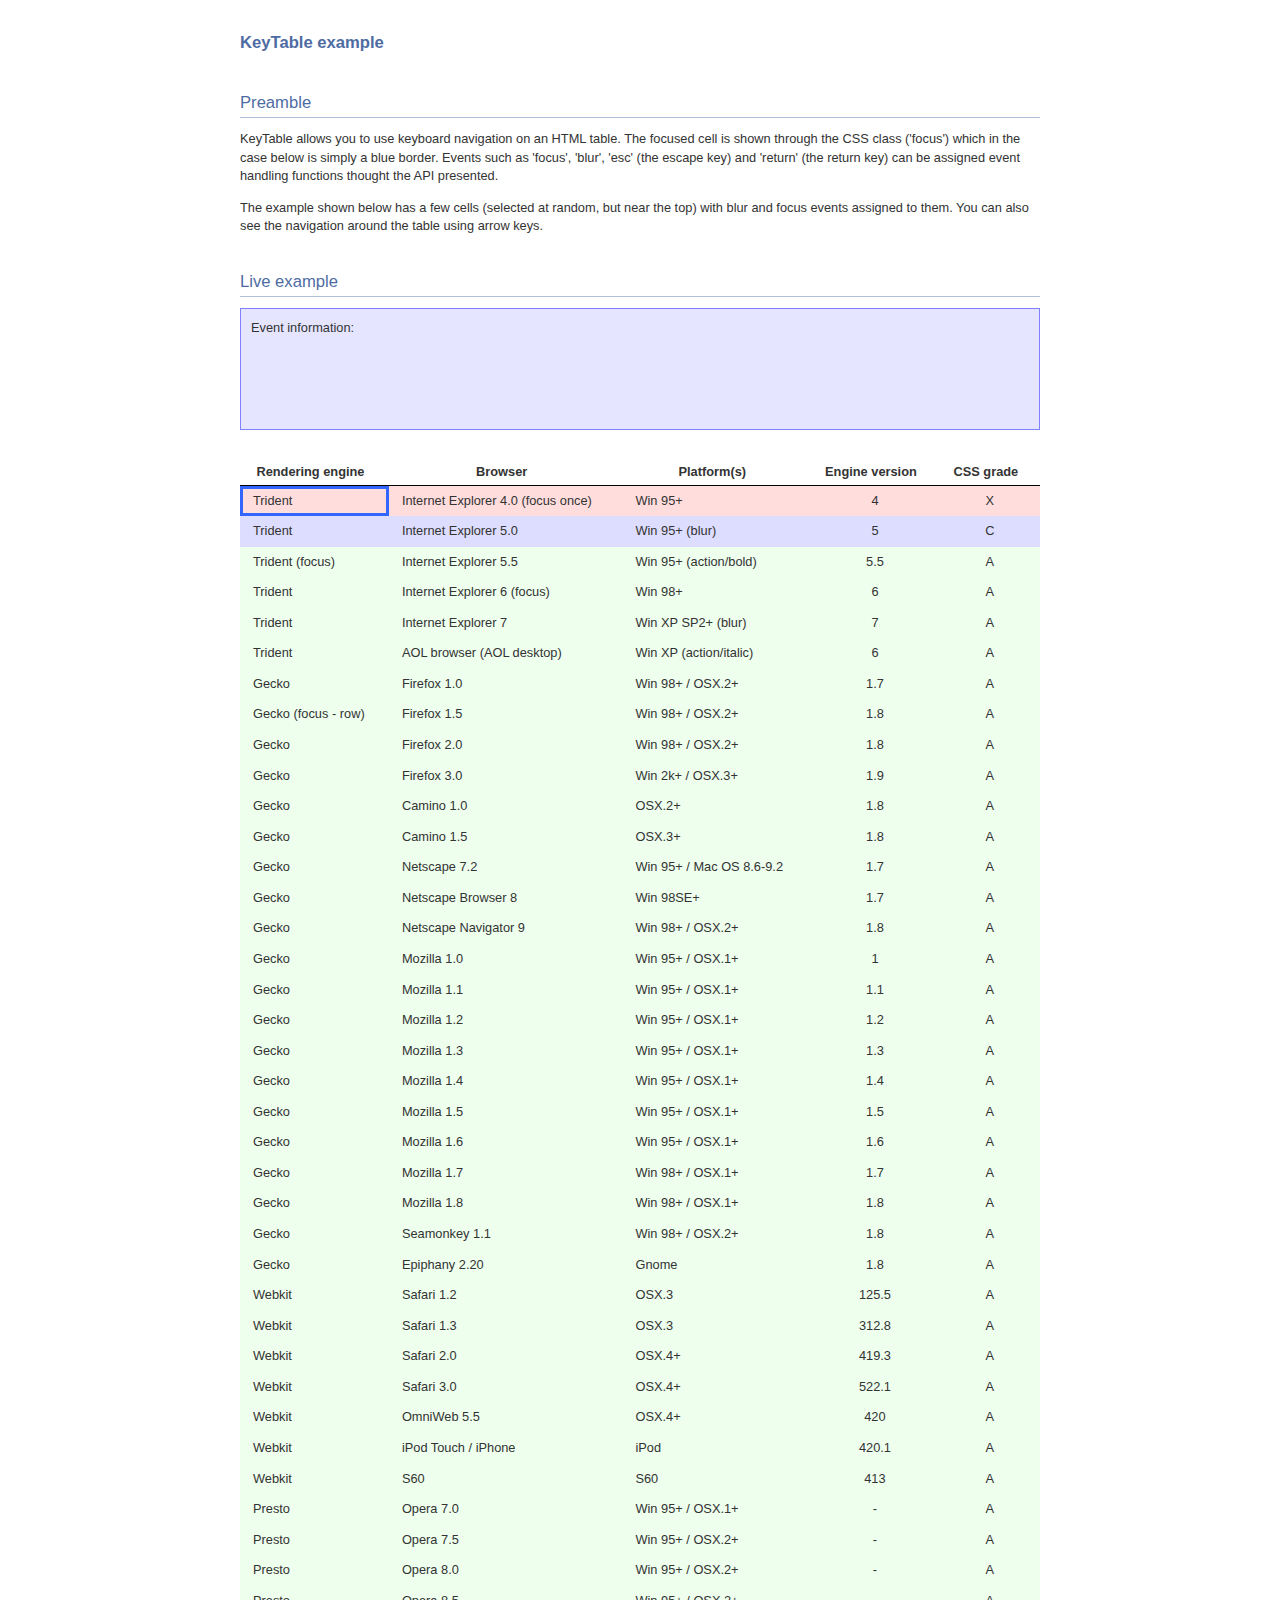
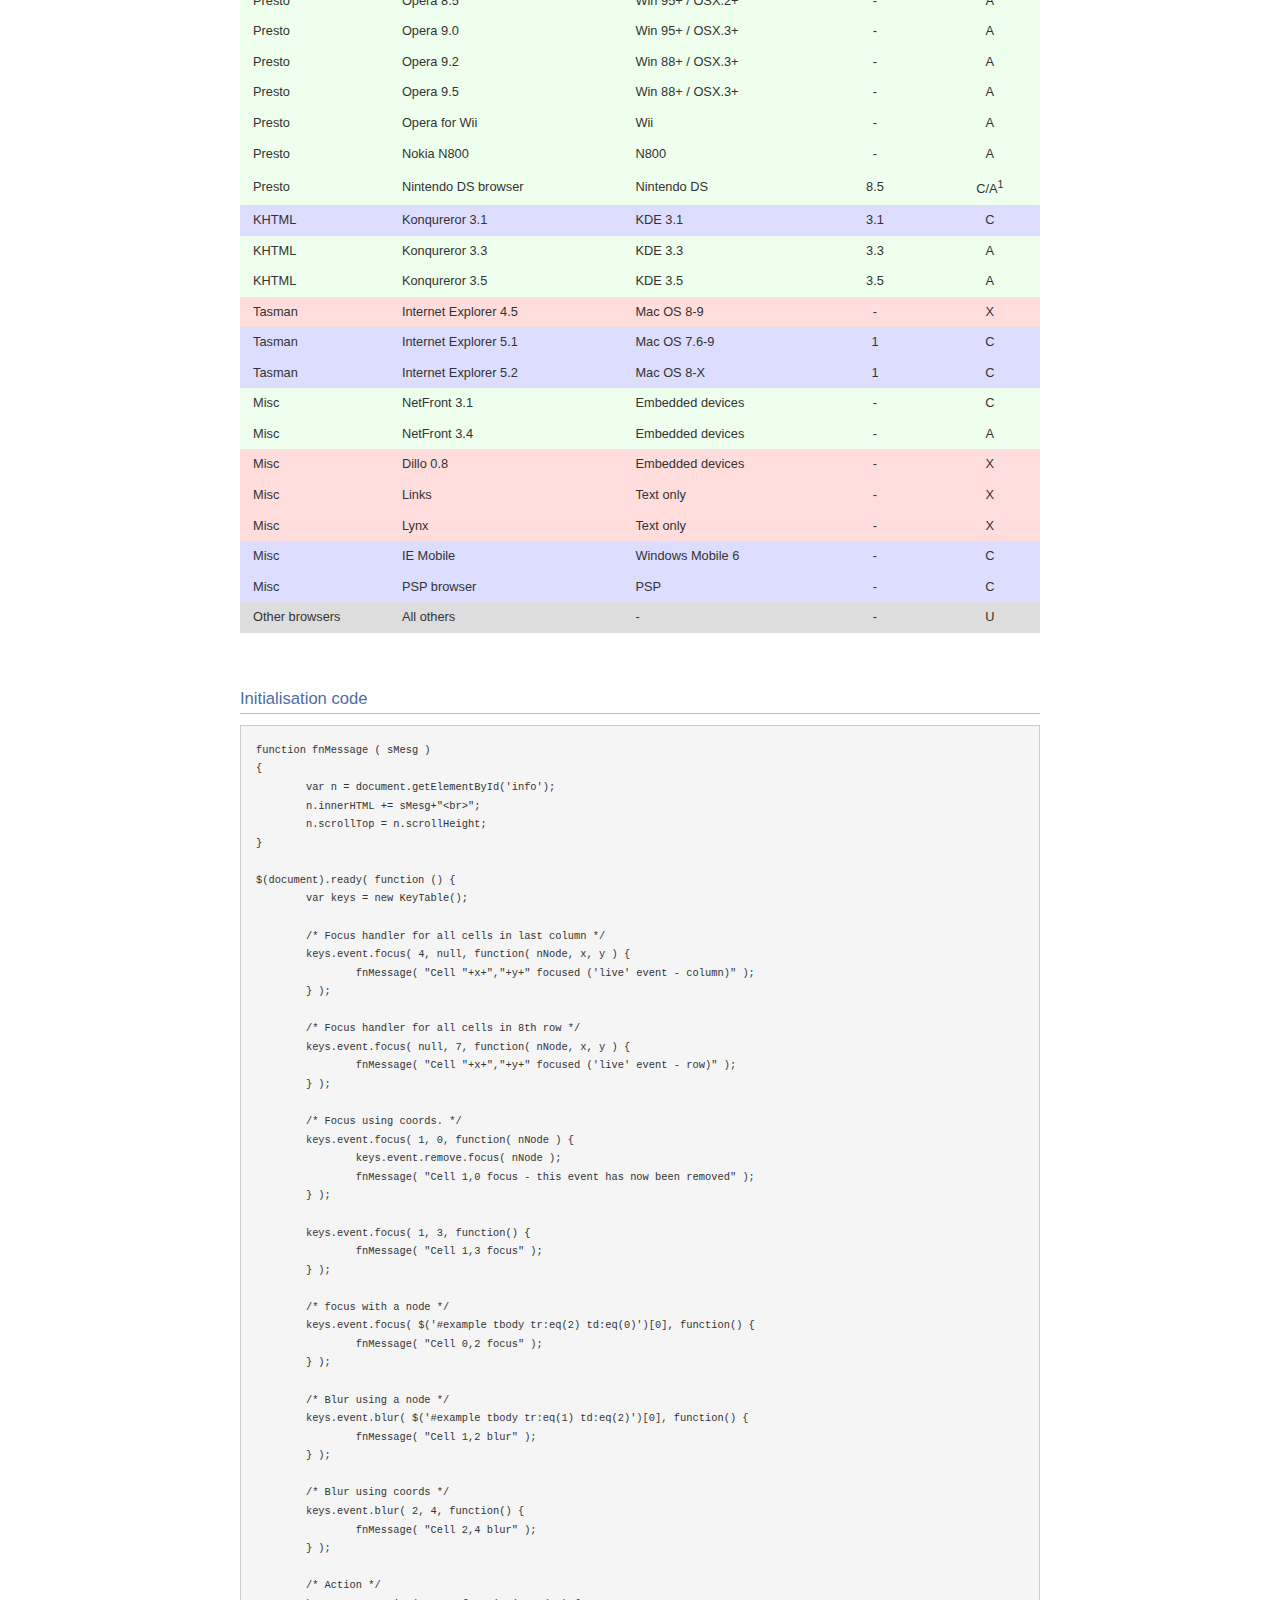
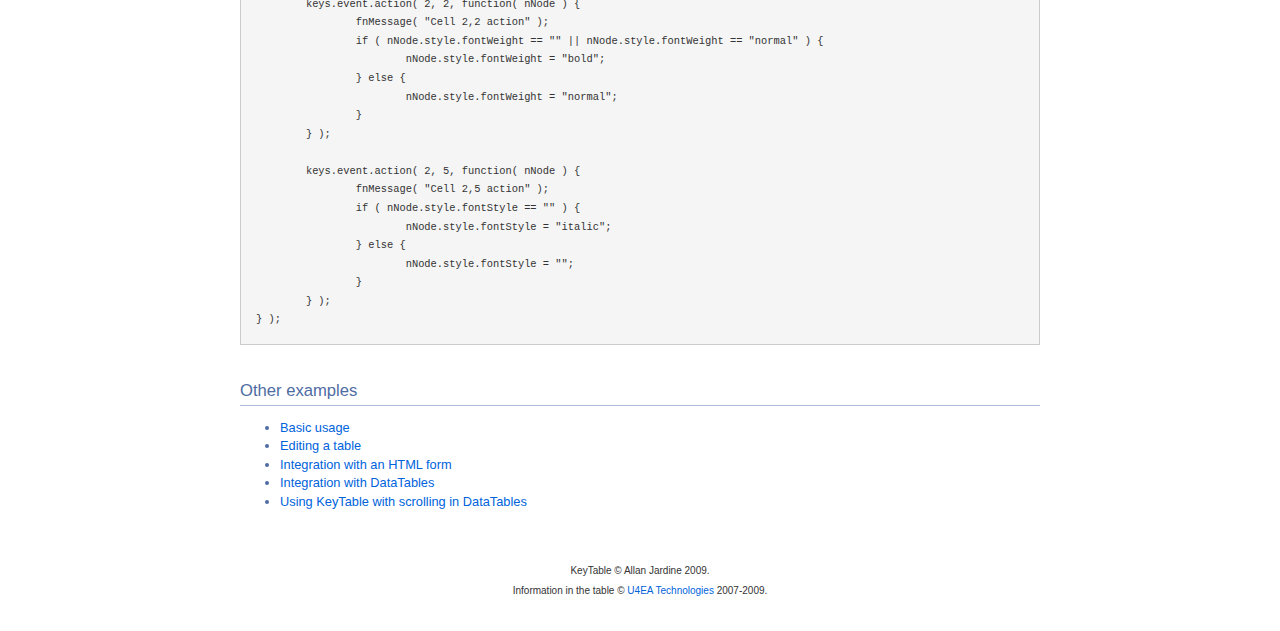
<file: DataTables-1.9.4/extras/KeyTable/index.html>
<!DOCTYPE HTML PUBLIC "-//W3C//DTD HTML 4.01//EN" "http://www.w3.org/TR/html4/strict.dtd">
<html>
	<head>
		<meta http-equiv="content-type" content="text/html; charset=utf-8">
		<link rel="shortcut icon" type="image/ico" href="http://www.sprymedia.co.uk/media/images/favicon.ico">
		
		<title>KeyTables example</title>
		<style type="text/css" title="currentStyle">
			@import "../../media/css/demo_page.css";
			@import "../../media/css/demo_table.css";
		</style>
		<script type="text/javascript" charset="utf-8" src="../../media/js/jquery.js"></script>
		<script type="text/javascript" charset="utf-8" src="js/KeyTable.js"></script>
		<script type="text/javascript" charset="utf-8">
			function fnMessage ( sMesg )
			{
				var n = document.getElementById('info');
				n.innerHTML += sMesg+"<br>";
				n.scrollTop = n.scrollHeight;
			}
			
			$(document).ready( function () {
				var keys = new KeyTable();
				
				/* Focus handler for all cells in last column */
				keys.event.focus( 4, null, function( nNode, x, y ) {
					fnMessage( "Cell "+x+","+y+" focused ('live' event - column)" );
				} );
				
				/* Focus handler for all cells in 8th row */
				keys.event.focus( null, 7, function( nNode, x, y ) {
					fnMessage( "Cell "+x+","+y+" focused ('live' event - row)" );
				} );
				
				/* Focus using coords. */
				keys.event.focus( 1, 0, function( nNode ) {
					keys.event.remove.focus( nNode );
					fnMessage( "Cell 1,0 focus - this event has now been removed" );
				} );
				
				keys.event.focus( 1, 3, function() {
					fnMessage( "Cell 1,3 focus" );
				} );
				
				/* focus with a node */
				keys.event.focus( $('#example tbody tr:eq(2) td:eq(0)')[0], function() {
					fnMessage( "Cell 0,2 focus" );
				} );
				
				/* Blur using a node */
				keys.event.blur( $('#example tbody tr:eq(1) td:eq(2)')[0], function() {
					fnMessage( "Cell 1,2 blur" );
				} );
				
				/* Blur using coords */
				keys.event.blur( 2, 4, function() {
					fnMessage( "Cell 2,4 blur" );
				} );
				
				/* Action */
				keys.event.action( 2, 2, function( nNode ) {
					fnMessage( "Cell 2,2 action" );
					if ( nNode.style.fontWeight == "" || nNode.style.fontWeight == "normal" ) {
						nNode.style.fontWeight = "bold";
					} else {
						nNode.style.fontWeight = "normal";
					}
				} );
				
				keys.event.action( 2, 5, function( nNode ) {
					fnMessage( "Cell 2,5 action" );
					if ( nNode.style.fontStyle == "" ) {
						nNode.style.fontStyle = "italic";
					} else {
						nNode.style.fontStyle = "";
					}
				} );
			} );
		</script>
	</head>
	<body id="dt_example">
		<div id="container">
			<div class="full_width big">
				KeyTable example
			</div>
			
			<h1>Preamble</h1>
			<p>KeyTable allows you to use keyboard navigation on an HTML table. The focused cell is shown through the CSS class ('focus') which in the case below is simply a blue border. Events such as 'focus', 'blur', 'esc' (the escape key) and 'return' (the return key) can be assigned event handling functions thought the API presented.</p>
			<p>The example shown below has a few cells (selected at random, but near the top) with blur and focus events assigned to them. You can also see the navigation around the table using arrow keys.</p>
			
			<h1>Live example</h1>
			<div id="info" class="box">
				Event information:<br>
			</div>
			<div id="demo">
<table cellpadding="0" cellspacing="0" border="0" class="display KeyTable" id="example">
	<thead>
		<tr>
			<th>Rendering engine</th>
			<th>Browser</th>
			<th>Platform(s)</th>
			<th>Engine version</th>
			<th>CSS grade</th>
		</tr>
	</thead>
	<tbody>
		<tr class="gradeX">
			<td>Trident</td>
			<td>Internet Explorer 4.0 (focus once)</td>
			<td>Win 95+</td>
			<td class="center">4</td>
			<td class="center">X</td>
		</tr>
		<tr class="gradeC">
			<td>Trident</td>
			<td>Internet Explorer 5.0</td>
			<td>Win 95+ (blur)</td>
			<td class="center">5</td>
			<td class="center">C</td>
		</tr>
		<tr class="gradeA">
			<td>Trident (focus)</td>
			<td>Internet Explorer 5.5</td>
			<td>Win 95+ (action/bold)</td>
			<td class="center">5.5</td>
			<td class="center">A</td>
		</tr>
		<tr class="gradeA">
			<td>Trident</td>
			<td>Internet Explorer 6 (focus)</td>
			<td>Win 98+</td>
			<td class="center">6</td>
			<td class="center">A</td>
		</tr>
		<tr class="gradeA">
			<td>Trident</td>
			<td>Internet Explorer 7</td>
			<td>Win XP SP2+ (blur)</td>
			<td class="center">7</td>
			<td class="center">A</td>
		</tr>
		<tr class="gradeA">
			<td>Trident</td>
			<td>AOL browser (AOL desktop)</td>
			<td>Win XP (action/italic)</td>
			<td class="center">6</td>
			<td class="center">A</td>
		</tr>
		<tr class="gradeA">
			<td>Gecko</td>
			<td>Firefox 1.0</td>
			<td>Win 98+ / OSX.2+</td>
			<td class="center">1.7</td>
			<td class="center">A</td>
		</tr>
		<tr class="gradeA">
			<td>Gecko (focus - row)</td>
			<td>Firefox 1.5</td>
			<td>Win 98+ / OSX.2+</td>
			<td class="center">1.8</td>
			<td class="center">A</td>
		</tr>
		<tr class="gradeA">
			<td>Gecko</td>
			<td>Firefox 2.0</td>
			<td>Win 98+ / OSX.2+</td>
			<td class="center">1.8</td>
			<td class="center">A</td>
		</tr>
		<tr class="gradeA">
			<td>Gecko</td>
			<td>Firefox 3.0</td>
			<td>Win 2k+ / OSX.3+</td>
			<td class="center">1.9</td>
			<td class="center">A</td>
		</tr>
		<tr class="gradeA">
			<td>Gecko</td>
			<td>Camino 1.0</td>
			<td>OSX.2+</td>
			<td class="center">1.8</td>
			<td class="center">A</td>
		</tr>
		<tr class="gradeA">
			<td>Gecko</td>
			<td>Camino 1.5</td>
			<td>OSX.3+</td>
			<td class="center">1.8</td>
			<td class="center">A</td>
		</tr>
		<tr class="gradeA">
			<td>Gecko</td>
			<td>Netscape 7.2</td>
			<td>Win 95+ / Mac OS 8.6-9.2</td>
			<td class="center">1.7</td>
			<td class="center">A</td>
		</tr>
		<tr class="gradeA">
			<td>Gecko</td>
			<td>Netscape Browser 8</td>
			<td>Win 98SE+</td>
			<td class="center">1.7</td>
			<td class="center">A</td>
		</tr>
		<tr class="gradeA">
			<td>Gecko</td>
			<td>Netscape Navigator 9</td>
			<td>Win 98+ / OSX.2+</td>
			<td class="center">1.8</td>
			<td class="center">A</td>
		</tr>
		<tr class="gradeA">
			<td>Gecko</td>
			<td>Mozilla 1.0</td>
			<td>Win 95+ / OSX.1+</td>
			<td class="center">1</td>
			<td class="center">A</td>
		</tr>
		<tr class="gradeA">
			<td>Gecko</td>
			<td>Mozilla 1.1</td>
			<td>Win 95+ / OSX.1+</td>
			<td class="center">1.1</td>
			<td class="center">A</td>
		</tr>
		<tr class="gradeA">
			<td>Gecko</td>
			<td>Mozilla 1.2</td>
			<td>Win 95+ / OSX.1+</td>
			<td class="center">1.2</td>
			<td class="center">A</td>
		</tr>
		<tr class="gradeA">
			<td>Gecko</td>
			<td>Mozilla 1.3</td>
			<td>Win 95+ / OSX.1+</td>
			<td class="center">1.3</td>
			<td class="center">A</td>
		</tr>
		<tr class="gradeA">
			<td>Gecko</td>
			<td>Mozilla 1.4</td>
			<td>Win 95+ / OSX.1+</td>
			<td class="center">1.4</td>
			<td class="center">A</td>
		</tr>
		<tr class="gradeA">
			<td>Gecko</td>
			<td>Mozilla 1.5</td>
			<td>Win 95+ / OSX.1+</td>
			<td class="center">1.5</td>
			<td class="center">A</td>
		</tr>
		<tr class="gradeA">
			<td>Gecko</td>
			<td>Mozilla 1.6</td>
			<td>Win 95+ / OSX.1+</td>
			<td class="center">1.6</td>
			<td class="center">A</td>
		</tr>
		<tr class="gradeA">
			<td>Gecko</td>
			<td>Mozilla 1.7</td>
			<td>Win 98+ / OSX.1+</td>
			<td class="center">1.7</td>
			<td class="center">A</td>
		</tr>
		<tr class="gradeA">
			<td>Gecko</td>
			<td>Mozilla 1.8</td>
			<td>Win 98+ / OSX.1+</td>
			<td class="center">1.8</td>
			<td class="center">A</td>
		</tr>
		<tr class="gradeA">
			<td>Gecko</td>
			<td>Seamonkey 1.1</td>
			<td>Win 98+ / OSX.2+</td>
			<td class="center">1.8</td>
			<td class="center">A</td>
		</tr>
		<tr class="gradeA">
			<td>Gecko</td>
			<td>Epiphany 2.20</td>
			<td>Gnome</td>
			<td class="center">1.8</td>
			<td class="center">A</td>
		</tr>
		<tr class="gradeA">
			<td>Webkit</td>
			<td>Safari 1.2</td>
			<td>OSX.3</td>
			<td class="center">125.5</td>
			<td class="center">A</td>
		</tr>
		<tr class="gradeA">
			<td>Webkit</td>
			<td>Safari 1.3</td>
			<td>OSX.3</td>
			<td class="center">312.8</td>
			<td class="center">A</td>
		</tr>
		<tr class="gradeA">
			<td>Webkit</td>
			<td>Safari 2.0</td>
			<td>OSX.4+</td>
			<td class="center">419.3</td>
			<td class="center">A</td>
		</tr>
		<tr class="gradeA">
			<td>Webkit</td>
			<td>Safari 3.0</td>
			<td>OSX.4+</td>
			<td class="center">522.1</td>
			<td class="center">A</td>
		</tr>
		<tr class="gradeA">
			<td>Webkit</td>
			<td>OmniWeb 5.5</td>
			<td>OSX.4+</td>
			<td class="center">420</td>
			<td class="center">A</td>
		</tr>
		<tr class="gradeA">
			<td>Webkit</td>
			<td>iPod Touch / iPhone</td>
			<td>iPod</td>
			<td class="center">420.1</td>
			<td class="center">A</td>
		</tr>
		<tr class="gradeA">
			<td>Webkit</td>
			<td>S60</td>
			<td>S60</td>
			<td class="center">413</td>
			<td class="center">A</td>
		</tr>
		<tr class="gradeA">
			<td>Presto</td>
			<td>Opera 7.0</td>
			<td>Win 95+ / OSX.1+</td>
			<td class="center">-</td>
			<td class="center">A</td>
		</tr>
		<tr class="gradeA">
			<td>Presto</td>
			<td>Opera 7.5</td>
			<td>Win 95+ / OSX.2+</td>
			<td class="center">-</td>
			<td class="center">A</td>
		</tr>
		<tr class="gradeA">
			<td>Presto</td>
			<td>Opera 8.0</td>
			<td>Win 95+ / OSX.2+</td>
			<td class="center">-</td>
			<td class="center">A</td>
		</tr>
		<tr class="gradeA">
			<td>Presto</td>
			<td>Opera 8.5</td>
			<td>Win 95+ / OSX.2+</td>
			<td class="center">-</td>
			<td class="center">A</td>
		</tr>
		<tr class="gradeA">
			<td>Presto</td>
			<td>Opera 9.0</td>
			<td>Win 95+ / OSX.3+</td>
			<td class="center">-</td>
			<td class="center">A</td>
		</tr>
		<tr class="gradeA">
			<td>Presto</td>
			<td>Opera 9.2</td>
			<td>Win 88+ / OSX.3+</td>
			<td class="center">-</td>
			<td class="center">A</td>
		</tr>
		<tr class="gradeA">
			<td>Presto</td>
			<td>Opera 9.5</td>
			<td>Win 88+ / OSX.3+</td>
			<td class="center">-</td>
			<td class="center">A</td>
		</tr>
		<tr class="gradeA">
			<td>Presto</td>
			<td>Opera for Wii</td>
			<td>Wii</td>
			<td class="center">-</td>
			<td class="center">A</td>
		</tr>
		<tr class="gradeA">
			<td>Presto</td>
			<td>Nokia N800</td>
			<td>N800</td>
			<td class="center">-</td>
			<td class="center">A</td>
		</tr>
		<tr class="gradeA">
			<td>Presto</td>
			<td>Nintendo DS browser</td>
			<td>Nintendo DS</td>
			<td class="center">8.5</td>
			<td class="center">C/A<sup>1</sup></td>
		</tr>
		<tr class="gradeC">
			<td>KHTML</td>
			<td>Konqureror 3.1</td>
			<td>KDE 3.1</td>
			<td class="center">3.1</td>
			<td class="center">C</td>
		</tr>
		<tr class="gradeA">
			<td>KHTML</td>
			<td>Konqureror 3.3</td>
			<td>KDE 3.3</td>
			<td class="center">3.3</td>
			<td class="center">A</td>
		</tr>
		<tr class="gradeA">
			<td>KHTML</td>
			<td>Konqureror 3.5</td>
			<td>KDE 3.5</td>
			<td class="center">3.5</td>
			<td class="center">A</td>
		</tr>
		<tr class="gradeX">
			<td>Tasman</td>
			<td>Internet Explorer 4.5</td>
			<td>Mac OS 8-9</td>
			<td class="center">-</td>
			<td class="center">X</td>
		</tr>
		<tr class="gradeC">
			<td>Tasman</td>
			<td>Internet Explorer 5.1</td>
			<td>Mac OS 7.6-9</td>
			<td class="center">1</td>
			<td class="center">C</td>
		</tr>
		<tr class="gradeC">
			<td>Tasman</td>
			<td>Internet Explorer 5.2</td>
			<td>Mac OS 8-X</td>
			<td class="center">1</td>
			<td class="center">C</td>
		</tr>
		<tr class="gradeA">
			<td>Misc</td>
			<td>NetFront 3.1</td>
			<td>Embedded devices</td>
			<td class="center">-</td>
			<td class="center">C</td>
		</tr>
		<tr class="gradeA">
			<td>Misc</td>
			<td>NetFront 3.4</td>
			<td>Embedded devices</td>
			<td class="center">-</td>
			<td class="center">A</td>
		</tr>
		<tr class="gradeX">
			<td>Misc</td>
			<td>Dillo 0.8</td>
			<td>Embedded devices</td>
			<td class="center">-</td>
			<td class="center">X</td>
		</tr>
		<tr class="gradeX">
			<td>Misc</td>
			<td>Links</td>
			<td>Text only</td>
			<td class="center">-</td>
			<td class="center">X</td>
		</tr>
		<tr class="gradeX">
			<td>Misc</td>
			<td>Lynx</td>
			<td>Text only</td>
			<td class="center">-</td>
			<td class="center">X</td>
		</tr>
		<tr class="gradeC">
			<td>Misc</td>
			<td>IE Mobile</td>
			<td>Windows Mobile 6</td>
			<td class="center">-</td>
			<td class="center">C</td>
		</tr>
		<tr class="gradeC">
			<td>Misc</td>
			<td>PSP browser</td>
			<td>PSP</td>
			<td class="center">-</td>
			<td class="center">C</td>
		</tr>
		<tr class="gradeU">
			<td>Other browsers</td>
			<td>All others</td>
			<td>-</td>
			<td class="center">-</td>
			<td class="center">U</td>
		</tr>
	</tbody>
</table>
			</div>
			<div class="spacer"></div>
			
			
			<h1>Initialisation code</h1>
			<pre>function fnMessage ( sMesg )
{
	var n = document.getElementById('info');
	n.innerHTML += sMesg+"&lt;br&gt;";
	n.scrollTop = n.scrollHeight;
}

$(document).ready( function () {
	var keys = new KeyTable();
	
	/* Focus handler for all cells in last column */
	keys.event.focus( 4, null, function( nNode, x, y ) {
		fnMessage( "Cell "+x+","+y+" focused ('live' event - column)" );
	} );
	
	/* Focus handler for all cells in 8th row */
	keys.event.focus( null, 7, function( nNode, x, y ) {
		fnMessage( "Cell "+x+","+y+" focused ('live' event - row)" );
	} );
	
	/* Focus using coords. */
	keys.event.focus( 1, 0, function( nNode ) {
		keys.event.remove.focus( nNode );
		fnMessage( "Cell 1,0 focus - this event has now been removed" );
	} );
	
	keys.event.focus( 1, 3, function() {
		fnMessage( "Cell 1,3 focus" );
	} );
	
	/* focus with a node */
	keys.event.focus( $('#example tbody tr:eq(2) td:eq(0)')[0], function() {
		fnMessage( "Cell 0,2 focus" );
	} );
	
	/* Blur using a node */
	keys.event.blur( $('#example tbody tr:eq(1) td:eq(2)')[0], function() {
		fnMessage( "Cell 1,2 blur" );
	} );
	
	/* Blur using coords */
	keys.event.blur( 2, 4, function() {
		fnMessage( "Cell 2,4 blur" );
	} );
	
	/* Action */
	keys.event.action( 2, 2, function( nNode ) {
		fnMessage( "Cell 2,2 action" );
		if ( nNode.style.fontWeight == "" || nNode.style.fontWeight == "normal" ) {
			nNode.style.fontWeight = "bold";
		} else {
			nNode.style.fontWeight = "normal";
		}
	} );
	
	keys.event.action( 2, 5, function( nNode ) {
		fnMessage( "Cell 2,5 action" );
		if ( nNode.style.fontStyle == "" ) {
			nNode.style.fontStyle = "italic";
		} else {
			nNode.style.fontStyle = "";
		}
	} );
} );</pre>
			
			
			<h1>Other examples</h1>
			<ul>
				<li><a href="index.html">Basic usage</a></li>
				<li><a href="editing.html">Editing a table</a></li>
				<li><a href="form.html">Integration with an HTML form</a></li>
				<li><a href="datatable.html">Integration with DataTables</a></li>
				<li><a href="datatable_scrolling.html">Using KeyTable with scrolling in DataTables</a></li>
			</ul>
			
			<div id="footer" style="text-align:center;">
				<span style="font-size:10px;">
					KeyTable &copy; Allan Jardine 2009.<br>
					Information in the table &copy; <a href="http://www.u4eatech.com">U4EA Technologies</a> 2007-2009.</span>
			</div>
		</div>
	</body>
</html>
</file>
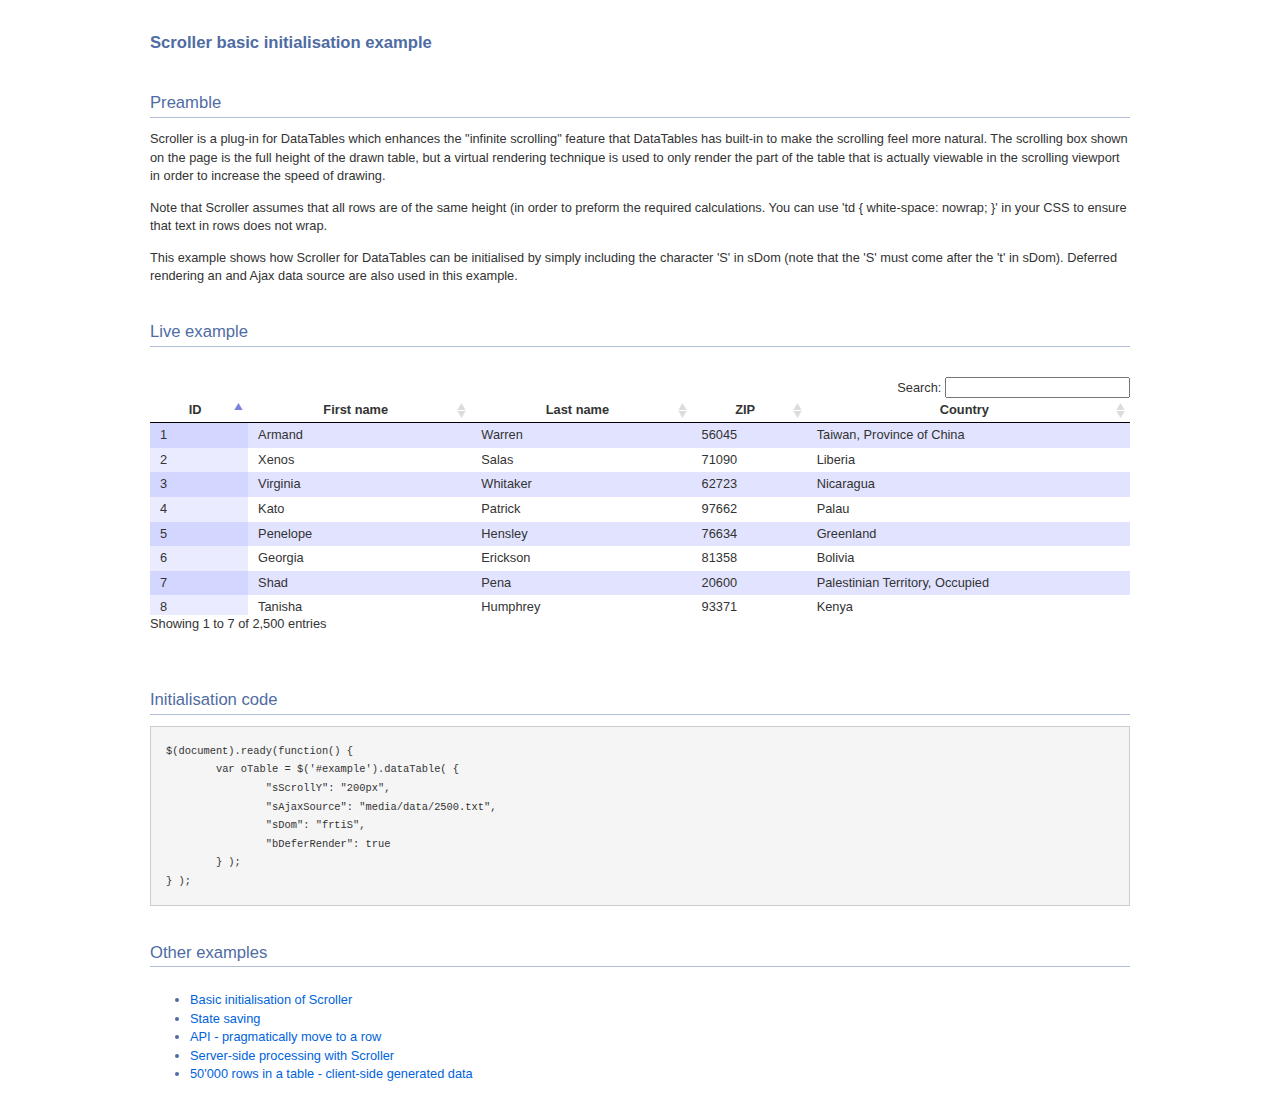
<file: DataTables-1.9.4/extras/Scroller/index.html>
<!DOCTYPE HTML PUBLIC "-//W3C//DTD HTML 4.01//EN" "http://www.w3.org/TR/html4/strict.dtd">
<html>
	<head>
		<meta http-equiv="content-type" content="text/html; charset=utf-8" />
		<link rel="shortcut icon" type="image/ico" href="http://www.datatables.net/favicon.ico" />
		
		<title>DataTables example</title>
		<style type="text/css">
			@import "../../media/css/demo_page.css";
			@import "../../media/css/demo_table.css";
			@import "media/css/dataTables.scroller.css";
		</style>
		<script type="text/javascript" language="javascript" src="../../media/js/jquery.js"></script>
		<script type="text/javascript" language="javascript" src="../../media/js/jquery.dataTables.js"></script>
		<script type="text/javascript" language="javascript" src="media/js/dataTables.scroller.js"></script>
		<script type="text/javascript" charset="utf-8">
			$(document).ready(function() {
				var oTable = $('#example').dataTable( {
					"sScrollY": "192px",
					"sAjaxSource": "media/data/2500.txt",
					"sDom": "frtiS",
					"bDeferRender": true
				} );
			} );
		</script>
	</head>
	<body id="dt_example">
		<div id="container" style="width:980px">
			<div class="full_width big">
				Scroller basic initialisation example
			</div>
			
			<h1>Preamble</h1>
			<p>Scroller is a plug-in for DataTables which enhances the "infinite scrolling" feature that DataTables has built-in to make the scrolling feel more natural. The scrolling box shown on the page is the full height of the drawn table, but a virtual rendering technique is used to only render the part of the table that is actually viewable in the scrolling viewport in order to increase the speed of drawing.</p>
			<p>Note that Scroller assumes that all rows are of the same height (in order to preform the required calculations. You can use 'td { white-space: nowrap; }' in your CSS to ensure that text in rows does not wrap.</p>
			<p>This example shows how Scroller for DataTables can be initialised by simply including the character 'S' in sDom (note that the 'S' must come after the 't' in sDom). Deferred rendering an and Ajax data source are also used in this example.</p>
			
			<h1>Live example</h1>
			<div id="demo">
<table cellpadding="0" cellspacing="0" border="0" class="display" id="example">
	<thead>
		<tr>
			<th>ID</th>
			<th>First name</th>
			<th>Last name</th>
			<th>ZIP</th>
			<th width="33%">Country</th>
		</tr>
	</thead>
</table>
			</div>
			<div class="spacer"></div>
			
			
			<h1>Initialisation code</h1>
			<pre>$(document).ready(function() {
	var oTable = $('#example').dataTable( {
		"sScrollY": "200px",
		"sAjaxSource": "media/data/2500.txt",
		"sDom": "frtiS",
		"bDeferRender": true
	} );
} );</pre>
			
			
			<h1>Other examples</h1>
			<div class="demo_links">
				<ul>
					<li><a href="index.html">Basic initialisation of Scroller</a></li>
					<li><a href="state_saving.html">State saving</a></li>
					<li><a href="api_scrolling.html">API - pragmatically move to a row</a></li>
					<li><a href="server-side_processing.html">Server-side processing with Scroller</a></li>
					<li><a href="large_js_source.html">50'000 rows in a table - client-side generated data</a></li>
				</ul>
			</div>
			
		</div>
	</body>
</html>
</file>
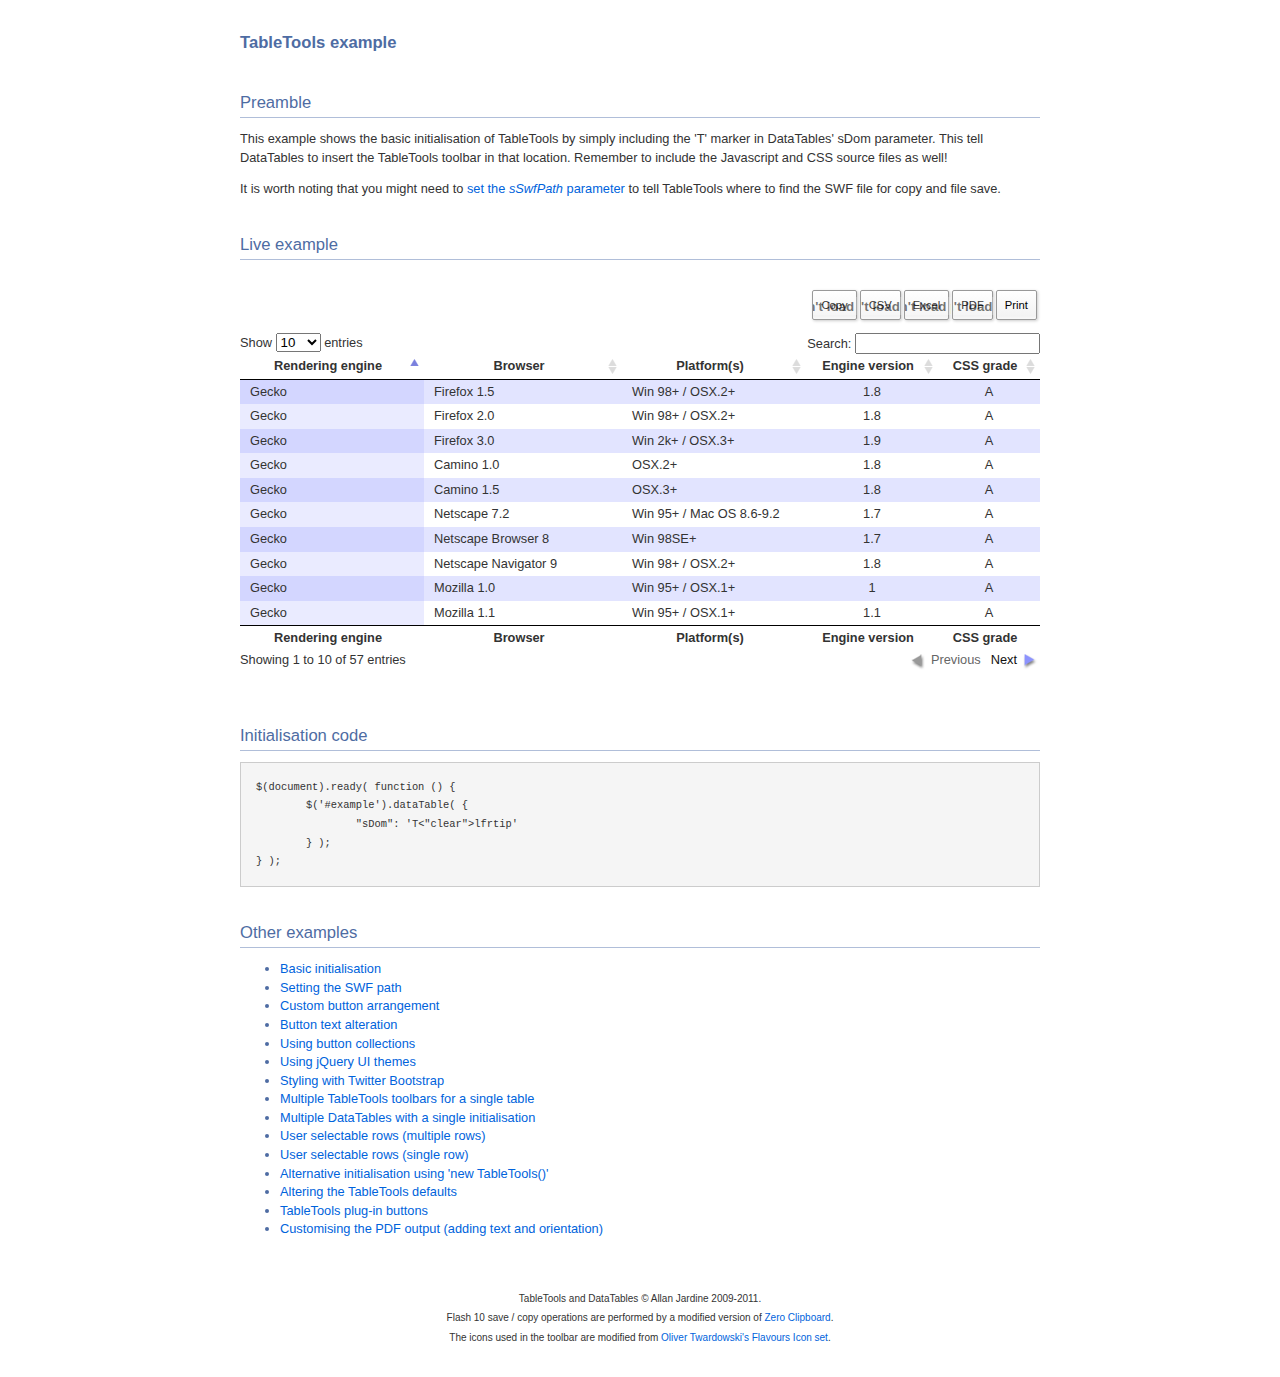
<file: DataTables-1.9.4/extras/TableTools/index.html>
<!DOCTYPE HTML PUBLIC "-//W3C//DTD HTML 4.01//EN" "http://www.w3.org/TR/html4/strict.dtd">
<html>
	<head>
		<meta http-equiv="content-type" content="text/html; charset=utf-8">
		<link rel="shortcut icon" type="image/ico" href="http://www.sprymedia.co.uk/media/images/favicon.ico">
		
		<title>TableTools example</title>
		<style type="text/css" title="currentStyle">
			@import "../../media/css/demo_page.css";
			@import "../../media/css/demo_table.css";
			@import "media/css/TableTools.css";
		</style>
		<script type="text/javascript" charset="utf-8" src="../../media/js/jquery.js"></script>
		<script type="text/javascript" charset="utf-8" src="../../media/js/jquery.dataTables.js"></script>
		<script type="text/javascript" charset="utf-8" src="media/js/ZeroClipboard.js"></script>
		<script type="text/javascript" charset="utf-8" src="media/js/TableTools.js"></script>
		<script type="text/javascript" charset="utf-8">
			$(document).ready( function () {
				$('#example').dataTable( {
					"sDom": 'T<"clear">lfrtip'
				} );
			} );
		</script>
	</head>
	<body id="dt_example">
		<div id="container">
			<div class="full_width big">
				TableTools example
			</div>
			
			<h1>Preamble</h1>
			<p>This example shows the basic initialisation of TableTools by simply including the 'T' marker in DataTables' sDom parameter. This tell DataTables to insert the TableTools toolbar in that location. Remember to include the Javascript and CSS source files as well!</p>
			<p>It is worth noting that you might need to <a href="swf_path.html">set the <i>sSwfPath</i> parameter</a> to tell TableTools where to find the SWF file for copy and file save.</p>
			
			<h1>Live example</h1>
			<div id="demo">
<table cellpadding="0" cellspacing="0" border="0" class="display" id="example">
	<thead>
		<tr>
			<th>Rendering engine</th>
			<th>Browser</th>
			<th>Platform(s)</th>
			<th>Engine version</th>
			<th>CSS grade</th>
		</tr>
	</thead>
	<tfoot>
		<tr>
			<th>Rendering engine</th>
			<th>Browser</th>
			<th>Platform(s)</th>
			<th>Engine version</th>
			<th>CSS grade</th>
		</tr>
	</tfoot>
	<tbody>
		<tr class="odd_gradeX">
			<td>Trident</td>
			<td>Internet Explorer 4.0</td>
			<td>Win 95+ (Entity: &amp;)</td>
			<td class="center">4</td>
			<td class="center">X</td>
		</tr>
		<tr class="even_gradeC">
			<td>Trident</td>
			<td>Internet Explorer 5.0</td>
			<td>Win 95+</td>
			<td class="center">5</td>
			<td class="center">C</td>
		</tr>
		<tr class="odd_gradeA">
			<td>Trident</td>
			<td>Internet Explorer 5.5</td>
			<td>Win 95+</td>
			<td class="center">5.5</td>
			<td class="center">A</td>
		</tr>
		<tr class="even_gradeA">
			<td>Trident</td>
			<td>Internet Explorer 6</td>
			<td>Win 98+</td>
			<td class="center">6</td>
			<td class="center">A</td>
		</tr>
		<tr class="odd_gradeA">
			<td>Trident</td>
			<td>Internet Explorer 7</td>
			<td>Win XP SP2+</td>
			<td class="center">7</td>
			<td class="center">A</td>
		</tr>
		<tr class="even_gradeA">
			<td>Trident</td>
			<td>AOL browser (AOL desktop)</td>
			<td>Win XP</td>
			<td class="center">6</td>
			<td class="center">A</td>
		</tr>
		<tr class="odd_gradeA">
			<td>Gecko (UTF-8: $¢€ היצוא)</td>
			<td>Firefox 1.0</td>
			<td>Win 98+ / OSX.2+</td>
			<td class="center">1.7</td>
			<td class="center">A</td>
		</tr>
		<tr class="even_gradeA">
			<td>Gecko</td>
			<td>Firefox 1.5</td>
			<td>Win 98+ / OSX.2+</td>
			<td class="center">1.8</td>
			<td class="center">A</td>
		</tr>
		<tr class="odd_gradeA">
			<td>Gecko</td>
			<td>Firefox 2.0</td>
			<td>Win 98+ / OSX.2+</td>
			<td class="center">1.8</td>
			<td class="center">A</td>
		</tr>
		<tr class="even_gradeA">
			<td>Gecko</td>
			<td>Firefox 3.0</td>
			<td>Win 2k+ / OSX.3+</td>
			<td class="center">1.9</td>
			<td class="center">A</td>
		</tr>
		<tr class="odd_gradeA">
			<td>Gecko</td>
			<td>Camino 1.0</td>
			<td>OSX.2+</td>
			<td class="center">1.8</td>
			<td class="center">A</td>
		</tr>
		<tr class="even_gradeA">
			<td>Gecko</td>
			<td>Camino 1.5</td>
			<td>OSX.3+</td>
			<td class="center">1.8</td>
			<td class="center">A</td>
		</tr>
		<tr class="odd_gradeA">
			<td>Gecko</td>
			<td>Netscape 7.2</td>
			<td>Win 95+ / Mac OS 8.6-9.2</td>
			<td class="center">1.7</td>
			<td class="center">A</td>
		</tr>
		<tr class="even_gradeA">
			<td>Gecko</td>
			<td>Netscape Browser 8</td>
			<td>Win 98SE+</td>
			<td class="center">1.7</td>
			<td class="center">A</td>
		</tr>
		<tr class="odd_gradeA">
			<td>Gecko</td>
			<td>Netscape Navigator 9</td>
			<td>Win 98+ / OSX.2+</td>
			<td class="center">1.8</td>
			<td class="center">A</td>
		</tr>
		<tr class="even_gradeA">
			<td>Gecko</td>
			<td>Mozilla 1.0</td>
			<td>Win 95+ / OSX.1+</td>
			<td class="center">1</td>
			<td class="center">A</td>
		</tr>
		<tr class="odd_gradeA">
			<td>Gecko</td>
			<td>Mozilla 1.1</td>
			<td>Win 95+ / OSX.1+</td>
			<td class="center">1.1</td>
			<td class="center">A</td>
		</tr>
		<tr class="even_gradeA">
			<td>Gecko</td>
			<td>Mozilla 1.2</td>
			<td>Win 95+ / OSX.1+</td>
			<td class="center">1.2</td>
			<td class="center">A</td>
		</tr>
		<tr class="odd_gradeA">
			<td>Gecko</td>
			<td>Mozilla 1.3</td>
			<td>Win 95+ / OSX.1+</td>
			<td class="center">1.3</td>
			<td class="center">A</td>
		</tr>
		<tr class="even_gradeA">
			<td>Gecko</td>
			<td>Mozilla 1.4</td>
			<td>Win 95+ / OSX.1+</td>
			<td class="center">1.4</td>
			<td class="center">A</td>
		</tr>
		<tr class="odd_gradeA">
			<td>Gecko</td>
			<td>Mozilla 1.5</td>
			<td>Win 95+ / OSX.1+</td>
			<td class="center">1.5</td>
			<td class="center">A</td>
		</tr>
		<tr class="even_gradeA">
			<td>Gecko</td>
			<td>Mozilla 1.6</td>
			<td>Win 95+ / OSX.1+</td>
			<td class="center">1.6</td>
			<td class="center">A</td>
		</tr>
		<tr class="odd_gradeA">
			<td>Gecko</td>
			<td>Mozilla 1.7</td>
			<td>Win 98+ / OSX.1+</td>
			<td class="center">1.7</td>
			<td class="center">A</td>
		</tr>
		<tr class="even_gradeA">
			<td>Gecko</td>
			<td>Mozilla 1.8</td>
			<td>Win 98+ / OSX.1+</td>
			<td class="center">1.8</td>
			<td class="center">A</td>
		</tr>
		<tr class="odd_gradeA">
			<td>Gecko</td>
			<td>Seamonkey 1.1</td>
			<td>Win 98+ / OSX.2+</td>
			<td class="center">1.8</td>
			<td class="center">A</td>
		</tr>
		<tr class="even_gradeA">
			<td>Gecko</td>
			<td>Epiphany 2.20</td>
			<td>Gnome</td>
			<td class="center">1.8</td>
			<td class="center">A</td>
		</tr>
		<tr class="odd_gradeA">
			<td>Webkit</td>
			<td>Safari 1.2</td>
			<td>OSX.3</td>
			<td class="center">125.5</td>
			<td class="center">A</td>
		</tr>
		<tr class="even_gradeA">
			<td>Webkit</td>
			<td>Safari 1.3</td>
			<td>OSX.3</td>
			<td class="center">312.8</td>
			<td class="center">A</td>
		</tr>
		<tr class="odd_gradeA">
			<td>Webkit</td>
			<td>Safari 2.0</td>
			<td>OSX.4+</td>
			<td class="center">419.3</td>
			<td class="center">A</td>
		</tr>
		<tr class="even_gradeA">
			<td>Webkit</td>
			<td>Safari 3.0</td>
			<td>OSX.4+</td>
			<td class="center">522.1</td>
			<td class="center">A</td>
		</tr>
		<tr class="odd_gradeA">
			<td>Webkit</td>
			<td>OmniWeb 5.5</td>
			<td>OSX.4+</td>
			<td class="center">420</td>
			<td class="center">A</td>
		</tr>
		<tr class="even_gradeA">
			<td>Webkit</td>
			<td>iPod Touch / iPhone</td>
			<td>iPod</td>
			<td class="center">420.1</td>
			<td class="center">A</td>
		</tr>
		<tr class="odd_gradeA">
			<td>Webkit</td>
			<td>S60</td>
			<td>S60</td>
			<td class="center">413</td>
			<td class="center">A</td>
		</tr>
		<tr class="even_gradeA">
			<td>Presto</td>
			<td>Opera 7.0</td>
			<td>Win 95+ / OSX.1+</td>
			<td class="center">-</td>
			<td class="center">A</td>
		</tr>
		<tr class="odd_gradeA">
			<td>Presto</td>
			<td>Opera 7.5</td>
			<td>Win 95+ / OSX.2+</td>
			<td class="center">-</td>
			<td class="center">A</td>
		</tr>
		<tr class="even_gradeA">
			<td>Presto</td>
			<td>Opera 8.0</td>
			<td>Win 95+ / OSX.2+</td>
			<td class="center">-</td>
			<td class="center">A</td>
		</tr>
		<tr class="odd_gradeA">
			<td>Presto</td>
			<td>Opera 8.5</td>
			<td>Win 95+ / OSX.2+</td>
			<td class="center">-</td>
			<td class="center">A</td>
		</tr>
		<tr class="even_gradeA">
			<td>Presto</td>
			<td>Opera 9.0</td>
			<td>Win 95+ / OSX.3+</td>
			<td class="center">-</td>
			<td class="center">A</td>
		</tr>
		<tr class="odd_gradeA">
			<td>Presto</td>
			<td>Opera 9.2</td>
			<td>Win 88+ / OSX.3+</td>
			<td class="center">-</td>
			<td class="center">A</td>
		</tr>
		<tr class="even_gradeA">
			<td>Presto</td>
			<td>Opera 9.5</td>
			<td>Win 88+ / OSX.3+</td>
			<td class="center">-</td>
			<td class="center">A</td>
		</tr>
		<tr class="odd_gradeA">
			<td>Presto</td>
			<td>Opera for Wii</td>
			<td>Wii</td>
			<td class="center">-</td>
			<td class="center">A</td>
		</tr>
		<tr class="even_gradeA">
			<td>Presto</td>
			<td>Nokia N800</td>
			<td>N800</td>
			<td class="center">-</td>
			<td class="center">A</td>
		</tr>
		<tr class="odd_gradeA">
			<td>Presto</td>
			<td>Nintendo DS browser</td>
			<td>Nintendo DS</td>
			<td class="center">8.5</td>
			<td class="center">C/A<sup>1</sup></td>
		</tr>
		<tr class="even_gradeC">
			<td>KHTML</td>
			<td>Konqureror 3.1</td>
			<td>KDE 3.1</td>
			<td class="center">3.1</td>
			<td class="center">C</td>
		</tr>
		<tr class="odd_gradeA">
			<td>KHTML</td>
			<td>Konqureror 3.3</td>
			<td>KDE 3.3</td>
			<td class="center">3.3</td>
			<td class="center">A</td>
		</tr>
		<tr class="even_gradeA">
			<td>KHTML</td>
			<td>Konqureror 3.5</td>
			<td>KDE 3.5</td>
			<td class="center">3.5</td>
			<td class="center">A</td>
		</tr>
		<tr class="odd_gradeX">
			<td>Tasman</td>
			<td>Internet Explorer 4.5</td>
			<td>Mac OS 8-9</td>
			<td class="center">-</td>
			<td class="center">X</td>
		</tr>
		<tr class="even_gradeC">
			<td>Tasman</td>
			<td>Internet Explorer 5.1</td>
			<td>Mac OS 7.6-9</td>
			<td class="center">1</td>
			<td class="center">C</td>
		</tr>
		<tr class="odd_gradeC">
			<td>Tasman</td>
			<td>Internet Explorer 5.2</td>
			<td>Mac OS 8-X</td>
			<td class="center">1</td>
			<td class="center">C</td>
		</tr>
		<tr class="even_gradeA">
			<td>Misc</td>
			<td>NetFront 3.1</td>
			<td>Embedded devices</td>
			<td class="center">-</td>
			<td class="center">C</td>
		</tr>
		<tr class="odd_gradeA">
			<td>Misc</td>
			<td>NetFront 3.4</td>
			<td>Embedded devices</td>
			<td class="center">-</td>
			<td class="center">A</td>
		</tr>
		<tr class="even_gradeX">
			<td>Misc</td>
			<td>Dillo 0.8</td>
			<td>Embedded devices</td>
			<td class="center">-</td>
			<td class="center">X</td>
		</tr>
		<tr class="odd_gradeX">
			<td>Misc</td>
			<td>Links</td>
			<td>Text only</td>
			<td class="center">-</td>
			<td class="center">X</td>
		</tr>
		<tr class="even_gradeX">
			<td>Misc</td>
			<td>Lynx</td>
			<td>Text only</td>
			<td class="center">-</td>
			<td class="center">X</td>
		</tr>
		<tr class="odd_gradeC">
			<td>Misc</td>
			<td>IE Mobile</td>
			<td>Windows Mobile 6</td>
			<td class="center">-</td>
			<td class="center">C</td>
		</tr>
		<tr class="even_gradeC">
			<td>Misc</td>
			<td>PSP browser</td>
			<td>PSP</td>
			<td class="center">-</td>
			<td class="center">C</td>
		</tr>
		<tr class="odd_gradeU">
			<td>Other browsers</td>
			<td>All others</td>
			<td>-</td>
			<td class="center">-</td>
			<td class="center">U</td>
		</tr>
	</tbody>
</table>
			</div>
			<div class="spacer"></div>
			
			
			<h1>Initialisation code</h1>
			<pre>$(document).ready( function () {
	$('#example').dataTable( {
		"sDom": 'T&lt;"clear"&gt;lfrtip'
	} );
} );</pre>


			<h1>Other examples</h1>
			<ul>
				<li><a href="index.html">Basic initialisation</a></li>
				<li><a href="swf_path.html">Setting the SWF path</a></li>
				<li><a href="alter_buttons.html">Custom button arrangement</a></li>
				<li><a href="button_text.html">Button text alteration</a></li>
				<li><a href="collection.html">Using button collections</a></li>
				<li><a href="theme.html">Using jQuery UI themes</a></li>
				<li><a href="bootstrap.html">Styling with Twitter Bootstrap</a></li>
				<li><a href="multi_instance.html">Multiple TableTools toolbars for a single table</a></li>
				<li><a href="multiple_tables.html">Multiple DataTables with a single initialisation</a></li>
				<li><a href="select_multi.html">User selectable rows (multiple rows)</a></li>
				<li><a href="select_single.html">User selectable rows (single row)</a></li>
				<li><a href="alt_init.html">Alternative initialisation using 'new TableTools()'</a></li>
				<li><a href="defaults.html">Altering the TableTools defaults</a></li>
				<li><a href="plug-in.html">TableTools plug-in buttons</a></li>
				<li><a href="pdf_message.html">Customising the PDF output (adding text and orientation)</a></li>
			</ul>
			
			
			<div id="footer" style="text-align:center;">
				<span style="font-size:10px;">
					TableTools and DataTables &copy; Allan Jardine 2009-2011.<br>
					Flash 10 save / copy operations are performed by a modified version of <a href="http://code.google.com/p/zeroclipboard/">Zero Clipboard</a>.<br>
					The icons used in the toolbar are modified from <a href="http://www.addictedtocoffee.de/">Oliver Twardowski's</a> <a href="http://www.smashingmagazine.com/2009/05/20/flavour-extended-the-ultimate-icon-set-for-web-designers/">Flavours Icon set</a>.
				</span>
			</div>
		</div>
	</body>
</html>
</file>
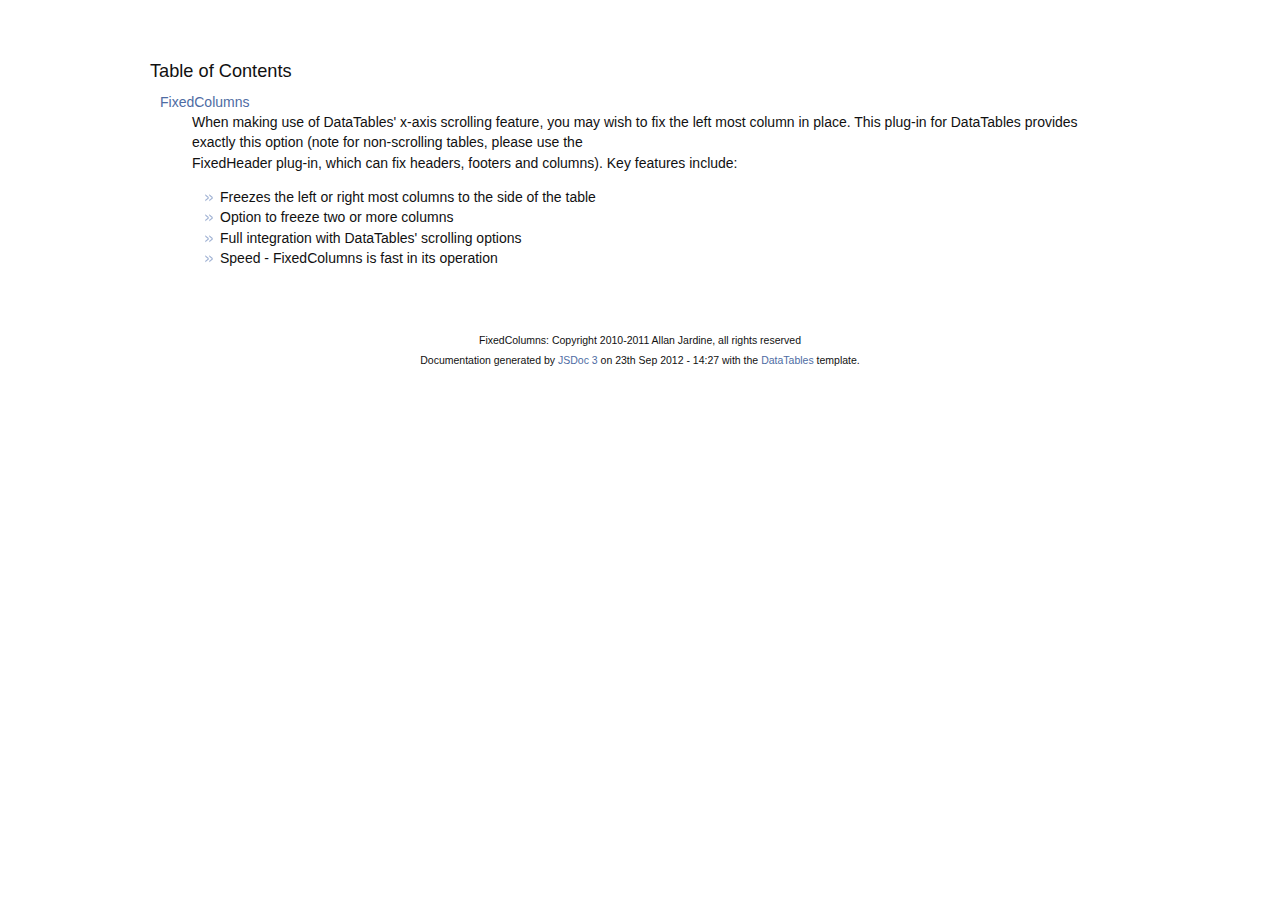
<file: DataTables-1.9.4/extras/FixedColumns/docs/index.html>
<!DOCTYPE HTML PUBLIC "-//W3C//DTD HTML 4.01//EN" "http://www.w3.org/TR/html4/strict.dtd">
<html>
	<head>
		<meta http-equiv="Content-type" content="text/html; charset=utf-8">
		<title>Table of Contents - documentation</title>
  
		<style type="text/css" media="screen">
			@import "media/css/doc.css";
			@import "media/css/shCore.css";
			@import "media/css/shThemeDataTables.css";
		</style>
	
		<script type="text/javascript" src="media/js/shCore.js"></script>
		<script type="text/javascript" src="media/js/shBrushJScript.js"></script>
		<script type="text/javascript" src="media/js/jquery.js"></script>
		<script type="text/javascript" src="media/js/doc.js"></script>
	</head>
	<body>
		<div class="fw_container">
			<a name="top"></a>
			<div class="fw_header">
			</div>

			<div class="fw_content">
				<h3 class="subsection-title">Table of Contents</h3>
				<dl>
					<dt><a href="FixedColumns.html">FixedColumns</a></dt><dd><p>When making use of DataTables' x-axis scrolling feature, you may wish to 
fix the left most column in place. This plug-in for DataTables provides 
exactly this option (note for non-scrolling tables, please use the <br />
FixedHeader plug-in, which can fix headers, footers and columns). Key 
features include:
  <ul class="limit_length">
    <li>Freezes the left or right most columns to the side of the table</li>
    <li>Option to freeze two or more columns</li>
    <li>Full integration with DataTables' scrolling options</li>
    <li>Speed - FixedColumns is fast in its operation</li>
  </ul></p></dd>
				</dl>
   			</div>
		</div>

		<div class="fw_footer">
			FixedColumns: Copyright 2010-2011 Allan Jardine, all rights reserved<br>

			Documentation generated by <a href="https://github.com/micmath/JSDoc">JSDoc 3</a> on
			23th Sep 2012 - 14:27
			with the <a href="http://datatables.net/">DataTables</a> template.
		</div>
	</body>
</html>
</file>
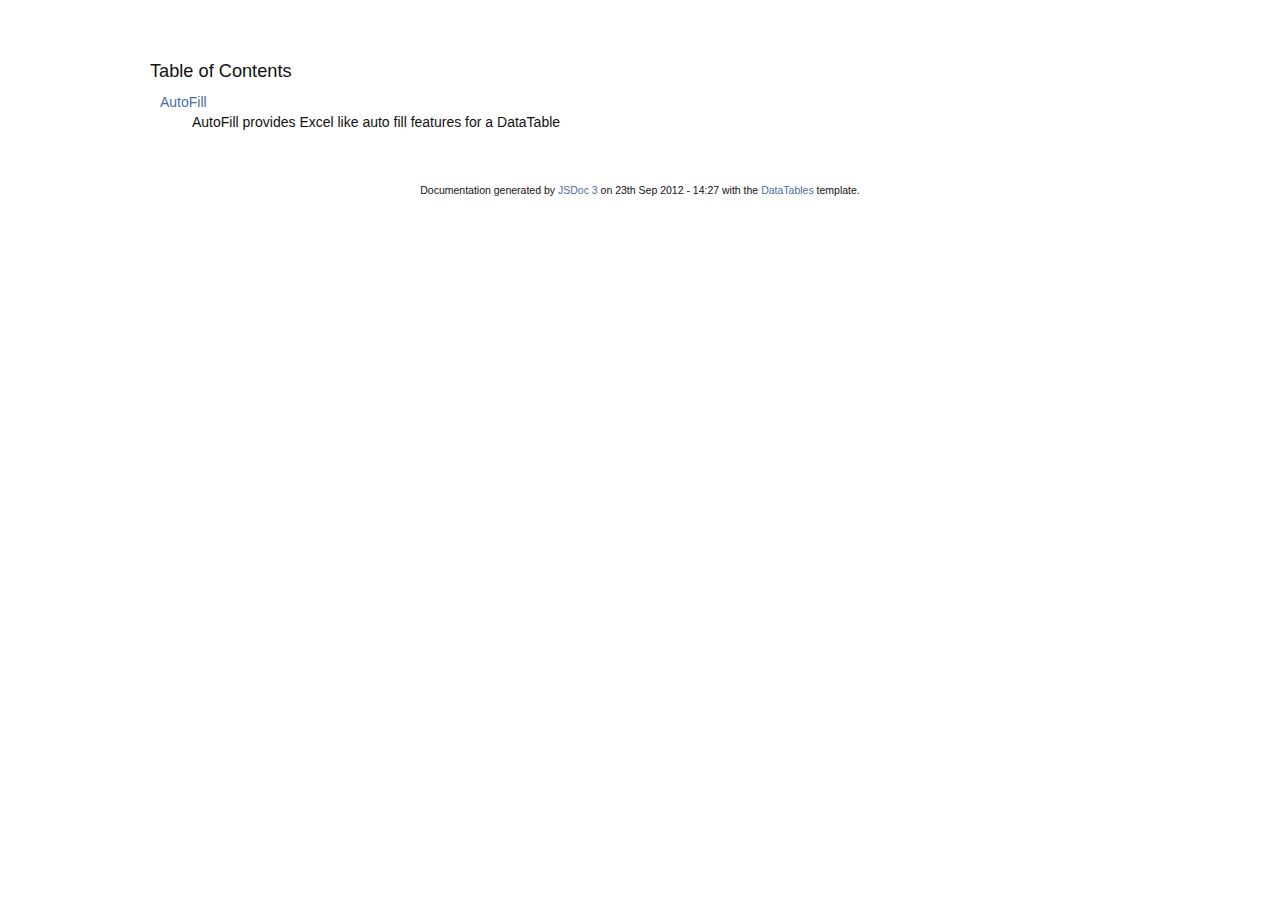
<file: DataTables-1.9.4/extras/AutoFill/media/docs/index.html>
<!DOCTYPE HTML PUBLIC "-//W3C//DTD HTML 4.01//EN" "http://www.w3.org/TR/html4/strict.dtd">
<html>
	<head>
		<meta http-equiv="Content-type" content="text/html; charset=utf-8">
		<title>Table of Contents - documentation</title>
  
		<style type="text/css" media="screen">
			@import "media/css/doc.css";
			@import "media/css/shCore.css";
			@import "media/css/shThemeDataTables.css";
		</style>
	
		<script type="text/javascript" src="media/js/shCore.js"></script>
		<script type="text/javascript" src="media/js/shBrushJScript.js"></script>
		<script type="text/javascript" src="media/js/jquery.js"></script>
		<script type="text/javascript" src="media/js/doc.js"></script>
	</head>
	<body>
		<div class="fw_container">
			<a name="top"></a>
			<div class="fw_header">
			</div>

			<div class="fw_content">
				<h3 class="subsection-title">Table of Contents</h3>
				<dl>
					<dt><a href="AutoFill.html">AutoFill</a></dt><dd><p>AutoFill provides Excel like auto fill features for a DataTable</p></dd>
				</dl>
   			</div>
		</div>

		<div class="fw_footer">
			

			Documentation generated by <a href="https://github.com/micmath/JSDoc">JSDoc 3</a> on
			23th Sep 2012 - 14:27
			with the <a href="http://datatables.net/">DataTables</a> template.
		</div>
	</body>
</html>
</file>
<file: css/main.css>
body{
	min-width: 960px;
}

#tanksContainer select, #playersContainer select, #platoonsContainer select, #matchSumContainer select{
	width: auto;
}

#matchContainer .dataTables_wrapper+h3{
	margin-top: 30px;
}

.hiddenSection{
	display: none;
}
</file>
